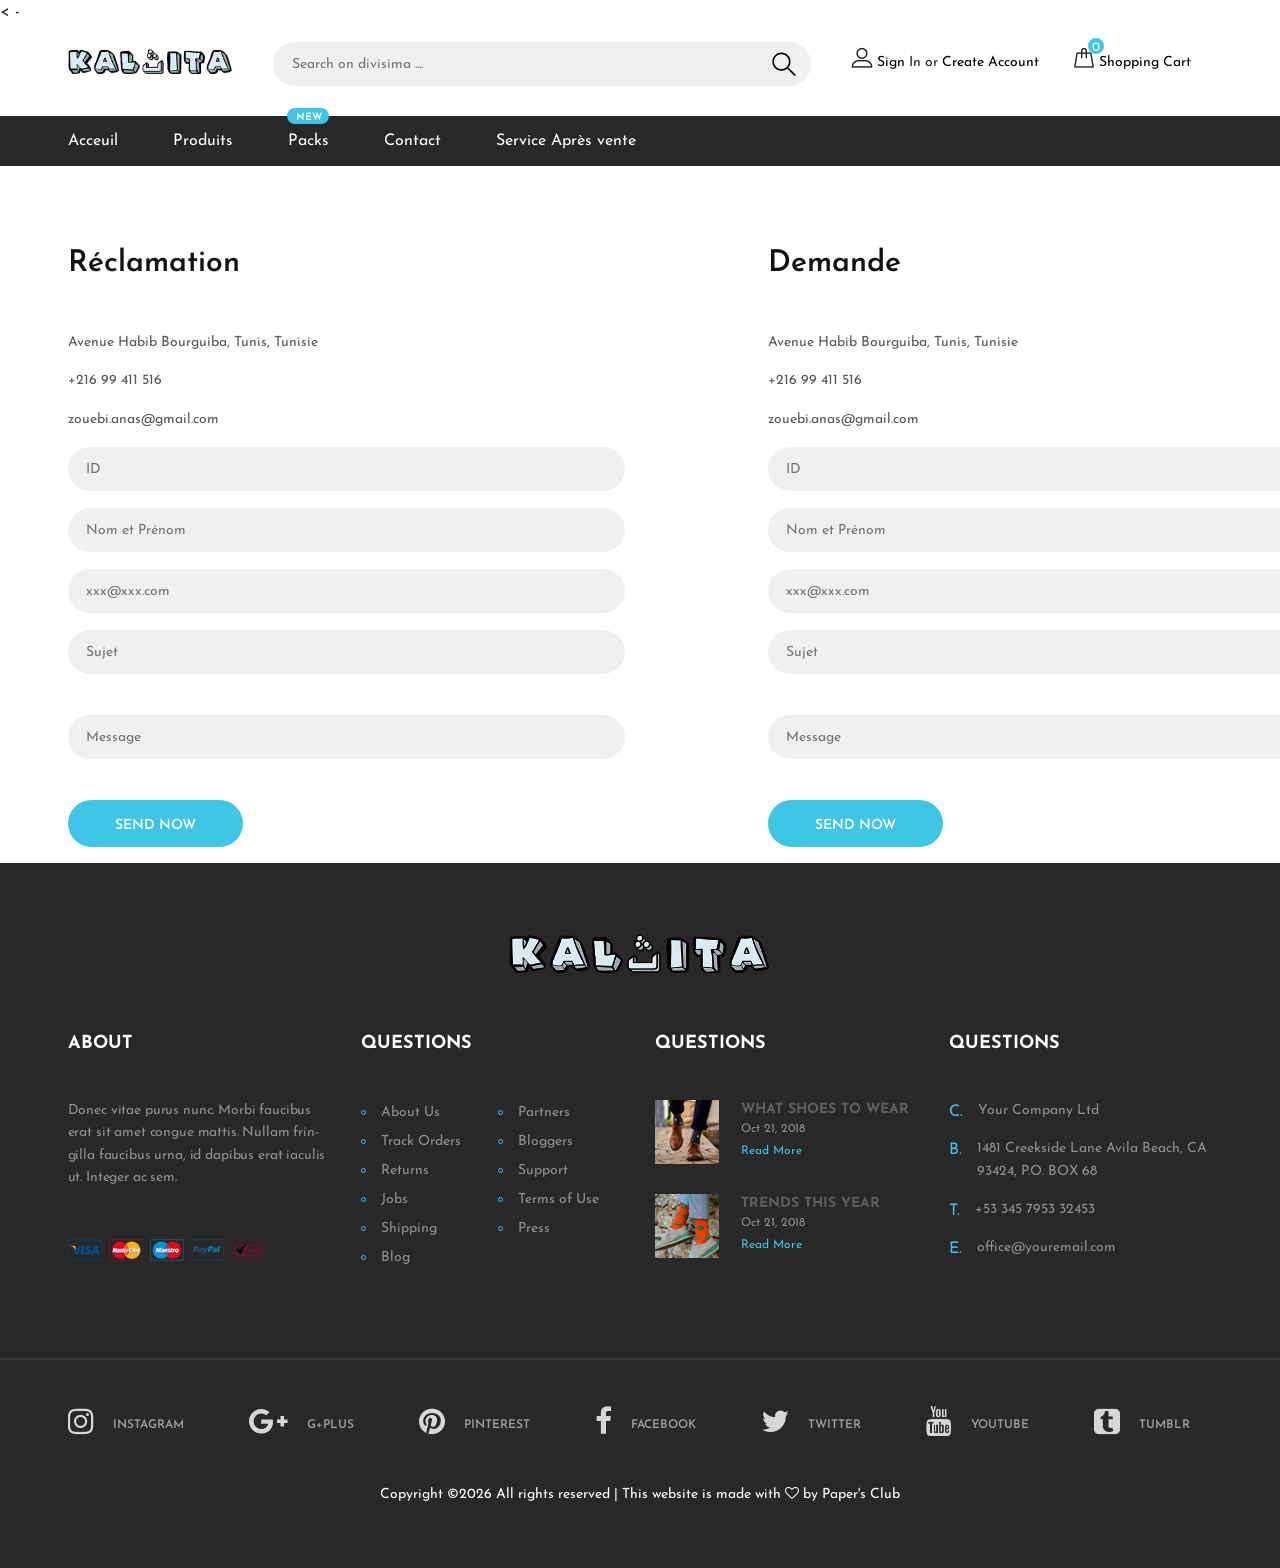
<file: front office/views/sav.html>
<<!DOCTYPE html>
<html lang="zxx">
<head>
	<script src="script.js"></script>
	<title>Kalthita | Distinctive and Original Socks</title>
	<meta charset="UTF-8">
	<meta name="description" content=" Divisima | eCommerce Template">
	<meta name="keywords" content="divisima, eCommerce, creative, html">
	<meta name="viewport" content="width=device-width, initial-scale=1.0">
	<!-- Favicon -->
	<link href="img/favicon.ico" rel="shortcut icon"/>

	<!-- Google Font -->
	<link href="https://fonts.googleapis.com/css?family=Josefin+Sans:300,300i,400,400i,700,700i" rel="stylesheet">


	<!-- Stylesheets -->
	-<link rel="stylesheet" href="css/bootstrap.min.css"/>
	<link rel="stylesheet" href="css/font-awesome.min.css"/>
	<link rel="stylesheet" href="css/flaticon.css"/>
	<link rel="stylesheet" href="css/slicknav.min.css"/>
	<link rel="stylesheet" href="css/jquery-ui.min.css"/>
	<link rel="stylesheet" href="css/owl.carousel.min.css"/>
	<link rel="stylesheet" href="css/animate.css"/>
	<!--<link rel="stylesheet" href="css/style.css"/>-->
	<link rel="stylesheet" href="css/style2.css"/> 
	
	</head>
<body>
	<!-- Page Preloder -->
	<div id="preloder">
		<div class="loader"></div>
	</div> 

	<!-- Header section -->
	<header class="header-section">
		<div class="header-top">
			<div class="container">
				<div class="row">
					<div class="col-lg-2 text-center text-lg-left">
						<!-- logo -->
						<a href="./index.html" class="site-logo">
							<img src="img/logo.png" alt="">
						</a>
					</div>
					<div class="col-xl-6 col-lg-5">
						<form class="header-search-form">
							<input type="text" placeholder="Search on divisima ....">
							<button><i class="flaticon-search"></i></button>
						</form>
					</div>
					<div class="col-xl-4 col-lg-5">
						<div class="user-panel">
							<div class="up-item">
								<i class="flaticon-profile"></i>
								<a href="#">Sign</a> In or <a href="#">Create Account</a>
							</div>
							<div class="up-item">
								<div class="shopping-card">
									<i class="flaticon-bag"></i>
									<span>0</span>
								</div>
								<a href="#">Shopping Cart</a>
							</div>
						</div>
					</div>
				</div>
			</div>
		</div>
		<nav class="main-navbar">
			<div class="container">
				<!-- menu -->
				<ul class="main-menu">
					<li><a href="./index.html">Acceuil</a></li>
					<li><a href="#">Produits</a>
						<ul class="sub-menu">
							<li><a href="./product.html">Homme</a></li>
							<li><a href="./category.html">Femme</a></li>
							<li><a href="./cart.html">Unisex</a></li>
						</ul>
					</li>
					<li><a href="#">Packs
						<span class="new">New</span>
					</a></li>
					<li><a href="./contact.html">Contact</a></li>
					<li><a href="./sav.html">Service Après vente</a></li>
				</ul>
			</div>
		</nav> 		
	</header>


	<!-- sav section -->
	<section class="sav-section">
		<div class="container">
			<div class="row">
				<div class="col-lg-6 sav-info">
					<h3>Réclamation</h3>
					<p>Avenue Habib Bourguiba, Tunis, Tunisie</p>
					<p>+216 99 411 516</p>
					<p>zouebi.anas@gmail.com</p>
					<form method="POST" name="sav" class="sav-form" action="add-sav.php" enctype="multipart/form-data" onsubmit="return validateForm()">
						<input type="text" name="id" placeholder="ID" id="id">
						<input type="text" name="prenom" placeholder="Nom et Prénom" id="prenom">
						<input type="email" name="mail" placeholder="xxx@xxx.com" id="mail">
						<input type="text" name="sujet" placeholder="Sujet" id="sujet">
		                <br><br><input name="msg" placeholder="Message" id="msg">
						<br><br><button type="submit" class="site-btn">SEND NOW</button>
					</form>
					
				</div>
			</div>
		</div>
		<section class="demande-section">
		<div class="container">
			<div class="row">
				<div class="col-lg-6 sav-info">
					<h3>Demande</h3>
					<p>Avenue Habib Bourguiba, Tunis, Tunisie</p>
					<p>+216 99 411 516</p>
					<p>zouebi.anas@gmail.com</p>
		<form class="demande-form" name="dem" method="POST" action="add-dem.php">
		                <input type="text" name="id1" placeholder="ID" id="id">
	                    <input type="text" placeholder="Nom et Prénom" name="nom1">
						<input type="email" placeholder="xxx@xxx.com" name="mail1"> 		
						<input type="text" placeholder="Sujet" name="sujet1">
						<br><br><input type="text" placeholder="Message" name="msg1">
						<br><br><button type="submit" class="site-btn">SEND NOW</button>
					</form>
	    </section>
		    <section class="footer-section">
		<div class="container">
			<div class="footer-logo text-center">
				<a href="index.html"><img src="./img/logo-light.png" alt="" style=" width="200px" height="50px""></a>
			</div>
			<div class="row">
				<div class="col-lg-3 col-sm-6">
					<div class="footer-widget about-widget">
						<h2>About</h2>
						<p>Donec vitae purus nunc. Morbi faucibus erat sit amet congue mattis. Nullam frin-gilla faucibus urna, id dapibus erat iaculis ut. Integer ac sem.</p>
						<img src="img/cards.png" alt="">
					</div>
				</div>
				<div class="col-lg-3 col-sm-6">
					<div class="footer-widget about-widget">
						<h2>Questions</h2>
						<ul>
							<li><a href="">About Us</a></li>
							<li><a href="">Track Orders</a></li>
							<li><a href="">Returns</a></li>
							<li><a href="">Jobs</a></li>
							<li><a href="">Shipping</a></li>
							<li><a href="">Blog</a></li>
						</ul>
						<ul>
							<li><a href="">Partners</a></li>
							<li><a href="">Bloggers</a></li>
							<li><a href="">Support</a></li>
							<li><a href="">Terms of Use</a></li>
							<li><a href="">Press</a></li>
						</ul>
					</div>
				</div>
				<div class="col-lg-3 col-sm-6">
					<div class="footer-widget about-widget">
						<h2>Questions</h2>
						<div class="fw-latest-post-widget">
							<div class="lp-item">
								<div class="lp-thumb set-bg" data-setbg="img/blog-thumbs/1.jpg"></div>
								<div class="lp-content">
									<h6>what shoes to wear</h6>
									<span>Oct 21, 2018</span>
									<a href="#" class="readmore">Read More</a>
								</div>
							</div>
							<div class="lp-item">
								<div class="lp-thumb set-bg" data-setbg="img/blog-thumbs/2.jpg"></div>
								<div class="lp-content">
									<h6>trends this year</h6>
									<span>Oct 21, 2018</span>
									<a href="#" class="readmore">Read More</a>
								</div>
							</div>
						</div>
					</div>
				</div>
				<div class="col-lg-3 col-sm-6">
					<div class="footer-widget contact-widget">
						<h2>Questions</h2>
						<div class="con-info">
							<span>C.</span>
							<p>Your Company Ltd </p>
						</div>
						<div class="con-info">
							<span>B.</span>
							<p>1481 Creekside Lane  Avila Beach, CA 93424, P.O. BOX 68 </p>
						</div>
						<div class="con-info">
							<span>T.</span>
							<p>+53 345 7953 32453</p>
						</div>
						<div class="con-info">
							<span>E.</span>
							<p>office@youremail.com</p>
						</div>
					</div>
				</div>
			</div>
		</div>
		<div class="social-links-warp">
			<div class="container">
				<div class="social-links">
					<a href="" class="instagram"><i class="fa fa-instagram"></i><span>instagram</span></a>
					<a href="" class="google-plus"><i class="fa fa-google-plus"></i><span>g+plus</span></a>
					<a href="" class="pinterest"><i class="fa fa-pinterest"></i><span>pinterest</span></a>
					<a href="" class="facebook"><i class="fa fa-facebook"></i><span>facebook</span></a>
					<a href="" class="twitter"><i class="fa fa-twitter"></i><span>twitter</span></a>
					<a href="" class="youtube"><i class="fa fa-youtube"></i><span>youtube</span></a>
					<a href="" class="tumblr"><i class="fa fa-tumblr-square"></i><span>tumblr</span></a>
				</div>

<!-- Link back to Colorlib can't be removed. Template is licensed under CC BY 3.0. --> 
<p class="text-white text-center mt-5">Copyright &copy;<script>document.write(new Date().getFullYear());</script> All rights reserved | This website is made with <i class="fa fa-heart-o" aria-hidden="true"></i> by <a href="https://colorlib.com" target="_blank">Paper's Club</a></p>
<!-- Link back to Colorlib can't be removed. Template is licensed under CC BY 3.0. -->

			</div>
		</div>
	</section>
	<!-- Footer section end -->



	<!--====== Javascripts & Jquery ======-->
	<script src="js/jquery-3.2.1.min.js"></script>
	<script src="js/bootstrap.min.js"></script>
	<script src="js/jquery.slicknav.min.js"></script>
	<script src="js/owl.carousel.min.js"></script>
	<script src="js/jquery.nicescroll.min.js"></script>
	<script src="js/jquery.zoom.min.js"></script>
	<script src="js/jquery-ui.min.js"></script>
	<script src="js/main.js"></script>

	</body>
</html>
</file>
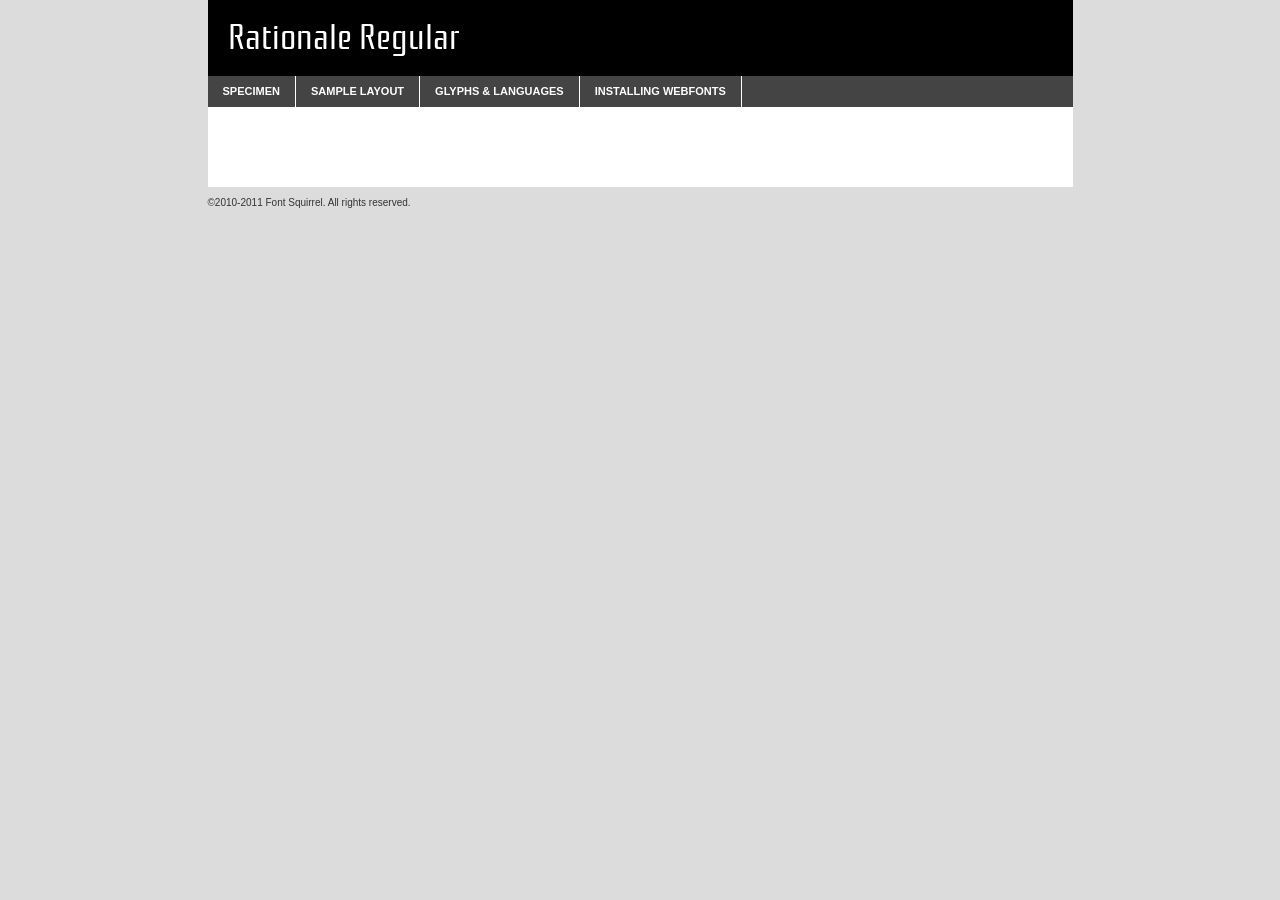
<file: wampthemes/modern/fonts/rationale-regular-demo.html>
<!DOCTYPE html PUBLIC "-//W3C//DTD XHTML 1.0 Transitional//EN"
	"http://www.w3.org/TR/xhtml1/DTD/xhtml1-transitional.dtd">

<html xmlns="http://www.w3.org/1999/xhtml" xml:lang="en" lang="en">
<head>
	<meta http-equiv="Content-Type" content="text/html; charset=utf-8" />
	<script src="http://ajax.googleapis.com/ajax/libs/jquery/1.7.2/jquery.min.js" type="text/javascript" charset="utf-8"></script>
	<script src="specimen_files/easytabs.js" type="text/javascript" charset="utf-8"></script>
	<link rel="stylesheet" href="specimen_files/specimen_stylesheet.css" type="text/css" charset="utf-8" />
	<link rel="stylesheet" href="stylesheet.css" type="text/css" charset="utf-8" />

	<style type="text/css">
					body{
				font-family: 'rationaleregular';
							}
		</style>

	<title>Rationale Regular Specimen</title>
	
	
	<script type="text/javascript" charset="utf-8">
		$(document).ready(function() {
			$('#container').easyTabs({defaultContent:1});
		});
	</script>
</head>

<body>
<div id="container">
	<div id="header">
		Rationale Regular	</div>
	<ul class="tabs">
		<li><a href="#specimen">Specimen</a></li>
		<li><a href="#layout">Sample Layout</a></li>
				<li><a href="#glyphs">Glyphs &amp; Languages</a></li>
		<li><a href="#installing">Installing Webfonts</a></li>
		
	</ul>
	
	<div id="main_content">

		
			<div id="specimen">
		
				<div class="section">
					<div class="grid12 firstcol">
						<div class="huge">AaBb</div>
					</div>
				</div>
		
				<div class="section">
					<div class="glyph_range">A&#x200B;B&#x200b;C&#x200b;D&#x200b;E&#x200b;F&#x200b;G&#x200b;H&#x200b;I&#x200b;J&#x200b;K&#x200b;L&#x200b;M&#x200b;N&#x200b;O&#x200b;P&#x200b;Q&#x200b;R&#x200b;S&#x200b;T&#x200b;U&#x200b;V&#x200b;W&#x200b;X&#x200b;Y&#x200b;Z&#x200b;a&#x200b;b&#x200b;c&#x200b;d&#x200b;e&#x200b;f&#x200b;g&#x200b;h&#x200b;i&#x200b;j&#x200b;k&#x200b;l&#x200b;m&#x200b;n&#x200b;o&#x200b;p&#x200b;q&#x200b;r&#x200b;s&#x200b;t&#x200b;u&#x200b;v&#x200b;w&#x200b;x&#x200b;y&#x200b;z&#x200b;1&#x200b;2&#x200b;3&#x200b;4&#x200b;5&#x200b;6&#x200b;7&#x200b;8&#x200b;9&#x200b;0&#x200b;&amp;&#x200b;.&#x200b;,&#x200b;?&#x200b;!&#x200b;&#64;&#x200b;(&#x200b;)&#x200b;#&#x200b;$&#x200b;%&#x200b;*&#x200b;+&#x200b;-&#x200b;=&#x200b;:&#x200b;;</div>
				</div>
				<div class="section">
					<div class="grid12 firstcol">
						<table class="sample_table">
							<tr><td>10</td><td class="size10">abcdefghijklmnopqrstuvwxyzABCDEFGHIJKLMNOPQRSTUVWXYZ0123456789abcdefghijklmnopqrstuvwxyzABCDEFGHIJKLMNOPQRSTUVWXYZ0123456789abcdefghijklmnopqrstuvwxyzABCDEFGHIJKLMNOPQRSTUVWXYZ</td></tr>
							<tr><td>11</td><td class="size11">abcdefghijklmnopqrstuvwxyzABCDEFGHIJKLMNOPQRSTUVWXYZ0123456789abcdefghijklmnopqrstuvwxyzABCDEFGHIJKLMNOPQRSTUVWXYZ0123456789abcdefghijklmnopqrstuvwxyzABCDEFGHIJKLMNOPQRSTUVWXYZ</td></tr>
							<tr><td>12</td><td class="size12">abcdefghijklmnopqrstuvwxyzABCDEFGHIJKLMNOPQRSTUVWXYZ0123456789abcdefghijklmnopqrstuvwxyzABCDEFGHIJKLMNOPQRSTUVWXYZ0123456789abcdefghijklmnopqrstuvwxyzABCDEFGHIJKLMNOPQRSTUVWXYZ</td></tr>
							<tr><td>13</td><td class="size13">abcdefghijklmnopqrstuvwxyzABCDEFGHIJKLMNOPQRSTUVWXYZ0123456789abcdefghijklmnopqrstuvwxyzABCDEFGHIJKLMNOPQRSTUVWXYZ0123456789abcdefghijklmnopqrstuvwxyzABCDEFGHIJKLMNOPQRSTUVWXYZ</td></tr>
							<tr><td>14</td><td class="size14">abcdefghijklmnopqrstuvwxyzABCDEFGHIJKLMNOPQRSTUVWXYZ0123456789abcdefghijklmnopqrstuvwxyzABCDEFGHIJKLMNOPQRSTUVWXYZ0123456789abcdefghijklmnopqrstuvwxyzABCDEFGHIJKLMNOPQRSTUVWXYZ</td></tr>
							<tr><td>16</td><td class="size16">abcdefghijklmnopqrstuvwxyzABCDEFGHIJKLMNOPQRSTUVWXYZ0123456789abcdefghijklmnopqrstuvwxyzABCDEFGHIJKLMNOPQRSTUVWXYZ</td></tr>
							<tr><td>18</td><td class="size18">abcdefghijklmnopqrstuvwxyzABCDEFGHIJKLMNOPQRSTUVWXYZ0123456789abcdefghijklmnopqrstuvwxyzABCDEFGHIJKLMNOPQRSTUVWXYZ</td></tr>
							<tr><td>20</td><td class="size20">abcdefghijklmnopqrstuvwxyzABCDEFGHIJKLMNOPQRSTUVWXYZ0123456789abcdefghijklmnopqrstuvwxyzABCDEFGHIJKLMNOPQRSTUVWXYZ</td></tr>
							<tr><td>24</td><td class="size24">abcdefghijklmnopqrstuvwxyzABCDEFGHIJKLMNOPQRSTUVWXYZ0123456789abcdefghijklmnopqrstuvwxyzABCDEFGHIJKLMNOPQRSTUVWXYZ</td></tr>
							<tr><td>30</td><td class="size30">abcdefghijklmnopqrstuvwxyzABCDEFGHIJKLMNOPQRSTUVWXYZ0123456789abcdefghijklmnopqrstuvwxyzABCDEFGHIJKLMNOPQRSTUVWXYZ</td></tr>
							<tr><td>36</td><td class="size36">abcdefghijklmnopqrstuvwxyzABCDEFGHIJKLMNOPQRSTUVWXYZ0123456789abcdefghijklmnopqrstuvwxyzABCDEFGHIJKLMNOPQRSTUVWXYZ</td></tr>
							<tr><td>48</td><td class="size48">abcdefghijklmnopqrstuvwxyzABCDEFGHIJKLMNOPQRSTUVWXYZ0123456789abcdefghijklmnopqrstuvwxyzABCDEFGHIJKLMNOPQRSTUVWXYZ</td></tr>
							<tr><td>60</td><td class="size60">abcdefghijklmnopqrstuvwxyzABCDEFGHIJKLMNOPQRSTUVWXYZ0123456789abcdefghijklmnopqrstuvwxyzABCDEFGHIJKLMNOPQRSTUVWXYZ</td></tr>
							<tr><td>72</td><td class="size72">abcdefghijklmnopqrstuvwxyzABCDEFGHIJKLMNOPQRSTUVWXYZ0123456789abcdefghijklmnopqrstuvwxyzABCDEFGHIJKLMNOPQRSTUVWXYZ</td></tr>
							<tr><td>90</td><td class="size90">abcdefghijklmnopqrstuvwxyzABCDEFGHIJKLMNOPQRSTUVWXYZ0123456789abcdefghijklmnopqrstuvwxyzABCDEFGHIJKLMNOPQRSTUVWXYZ</td></tr>
						</table>
				
					</div>
			
				</div>
		
		
		
								<div class="section" id="bodycomparison">


										<div id="xheight">
				<div class="fontbody">&#x25FC;&#x25FC;&#x25FC;&#x25FC;&#x25FC;&#x25FC;&#x25FC;&#x25FC;&#x25FC;&#x25FC;&#x25FC;&#x25FC;&#x25FC;&#x25FC;&#x25FC;&#x25FC;&#x25FC;&#x25FC;&#x25FC;&#x25FC;&#x25FC;&#x25FC;&#x25FC;&#x25FC;&#x25FC;&#x25FC;&#x25FC;&#x25FC;&#x25FC;&#x25FC;&#x25FC;&#x25FC;&#x25FC;&#x25FC;&#x25FC;&#x25FC;&#x25FC;&#x25FC;&#x25FC;&#x25FC;&#x25FC;&#x25FC;&#x25FC;&#x25FC;&#x25FC;&#x25FC;&#x25FC;&#x25FC;&#x25FC;&#x25FC;&#x25FC;&#x25FC;&#x25FC;&#x25FC;&#x25FC;&#x25FC;&#x25FC;&#x25FC;&#x25FC;&#x25FC;&#x25FC;&#x25FC;&#x25FC;&#x25FC;&#x25FC;&#x25FC;&#x25FC;&#x25FC;&#x25FC;&#x25FC;&#x25FC;&#x25FC;&#x25FC;&#x25FC;&#x25FC;&#x25FC;&#x25FC;&#x25FC;&#x25FC;&#x25FC;&#x25FC;&#x25FC;&#x25FC;&#x25FC;&#x25FC;&#x25FC;&#x25FC;&#x25FC;&#x25FC;&#x25FC;&#x25FC;&#x25FC;&#x25FC;&#x25FC;&#x25FC;&#x25FC;&#x25FC;&#x25FC;&#x25FC;body</div><div class="arialbody">body</div><div class="verdanabody">body</div><div class="georgiabody">body</div></div>
										<div class="fontbody" style="z-index:1">
											body<span>Rationale Regular</span>
										</div>
										<div class="arialbody" style="z-index:1">
											body<span>Arial</span>
										</div>
										<div class="verdanabody" style="z-index:1">
											body<span>Verdana</span>
										</div>
										<div class="georgiabody" style="z-index:1">
											body<span>Georgia</span>
										</div>



								</div>
		
		
				<div class="section psample psample_row1" id="">
					
					<div class="grid2 firstcol">
						<p class="size10"><span>10.</span>Aenean lacinia bibendum nulla sed consectetur. Fusce dapibus, tellus ac cursus commodo, tortor mauris condimentum nibh, ut fermentum massa justo sit amet risus. Nullam id dolor id nibh ultricies vehicula ut id elit. Cum sociis natoque penatibus et magnis dis parturient montes, nascetur ridiculus mus. Nulla vitae elit libero, a pharetra augue.</p>
			
					</div>
					<div class="grid3">
						<p class="size11"><span>11.</span>Aenean lacinia bibendum nulla sed consectetur. Fusce dapibus, tellus ac cursus commodo, tortor mauris condimentum nibh, ut fermentum massa justo sit amet risus. Nullam id dolor id nibh ultricies vehicula ut id elit. Cum sociis natoque penatibus et magnis dis parturient montes, nascetur ridiculus mus. Nulla vitae elit libero, a pharetra augue.</p>
			
					</div>
					<div class="grid3">
						<p class="size12"><span>12.</span>Aenean lacinia bibendum nulla sed consectetur. Fusce dapibus, tellus ac cursus commodo, tortor mauris condimentum nibh, ut fermentum massa justo sit amet risus. Nullam id dolor id nibh ultricies vehicula ut id elit. Cum sociis natoque penatibus et magnis dis parturient montes, nascetur ridiculus mus. Nulla vitae elit libero, a pharetra augue.</p>
			
					</div>
					<div class="grid4">
						<p class="size13"><span>13.</span>Aenean lacinia bibendum nulla sed consectetur. Fusce dapibus, tellus ac cursus commodo, tortor mauris condimentum nibh, ut fermentum massa justo sit amet risus. Nullam id dolor id nibh ultricies vehicula ut id elit. Cum sociis natoque penatibus et magnis dis parturient montes, nascetur ridiculus mus. Nulla vitae elit libero, a pharetra augue.</p>
			
					</div>
					<div class="white_blend"></div>
					
				</div>
				<div class="section psample psample_row2" id="">
					<div class="grid3 firstcol">
						<p class="size14"><span>14.</span>Aenean lacinia bibendum nulla sed consectetur. Fusce dapibus, tellus ac cursus commodo, tortor mauris condimentum nibh, ut fermentum massa justo sit amet risus. Nullam id dolor id nibh ultricies vehicula ut id elit. Cum sociis natoque penatibus et magnis dis parturient montes, nascetur ridiculus mus. Nulla vitae elit libero, a pharetra augue.</p>
			
					</div>
					<div class="grid4">
						<p class="size16"><span>16.</span>Aenean lacinia bibendum nulla sed consectetur. Fusce dapibus, tellus ac cursus commodo, tortor mauris condimentum nibh, ut fermentum massa justo sit amet risus. Nullam id dolor id nibh ultricies vehicula ut id elit. Cum sociis natoque penatibus et magnis dis parturient montes, nascetur ridiculus mus. Nulla vitae elit libero, a pharetra augue.</p>
			
					</div>
					<div class="grid5">
						<p class="size18"><span>18.</span>Aenean lacinia bibendum nulla sed consectetur. Fusce dapibus, tellus ac cursus commodo, tortor mauris condimentum nibh, ut fermentum massa justo sit amet risus. Nullam id dolor id nibh ultricies vehicula ut id elit. Cum sociis natoque penatibus et magnis dis parturient montes, nascetur ridiculus mus. Nulla vitae elit libero, a pharetra augue.</p>
			
					</div>

					<div class="white_blend"></div>

				</div>
				
				<div class="section psample psample_row3" id="">
					<div class="grid5 firstcol">
						<p class="size20"><span>20.</span>Aenean lacinia bibendum nulla sed consectetur. Fusce dapibus, tellus ac cursus commodo, tortor mauris condimentum nibh, ut fermentum massa justo sit amet risus. Nullam id dolor id nibh ultricies vehicula ut id elit. Cum sociis natoque penatibus et magnis dis parturient montes, nascetur ridiculus mus. Nulla vitae elit libero, a pharetra augue.</p>
					</div>
					<div class="grid7">
						<p class="size24"><span>24.</span>Aenean lacinia bibendum nulla sed consectetur. Fusce dapibus, tellus ac cursus commodo, tortor mauris condimentum nibh, ut fermentum massa justo sit amet risus. Nullam id dolor id nibh ultricies vehicula ut id elit. Cum sociis natoque penatibus et magnis dis parturient montes, nascetur ridiculus mus. Nulla vitae elit libero, a pharetra augue.</p>
					</div>
					
					<div class="white_blend"></div>
					
				</div>
				
				<div class="section psample psample_row4" id="">
					<div class="grid12 firstcol">
						<p class="size30"><span>30.</span>Aenean lacinia bibendum nulla sed consectetur. Fusce dapibus, tellus ac cursus commodo, tortor mauris condimentum nibh, ut fermentum massa justo sit amet risus. Nullam id dolor id nibh ultricies vehicula ut id elit. Cum sociis natoque penatibus et magnis dis parturient montes, nascetur ridiculus mus. Nulla vitae elit libero, a pharetra augue.</p>
					</div>
					<div class="white_blend"></div>
					
				</div>
				
				
				
				<div class="section psample psample_row1 fullreverse">
					<div class="grid2 firstcol">
						<p class="size10"><span>10.</span>Aenean lacinia bibendum nulla sed consectetur. Fusce dapibus, tellus ac cursus commodo, tortor mauris condimentum nibh, ut fermentum massa justo sit amet risus. Nullam id dolor id nibh ultricies vehicula ut id elit. Cum sociis natoque penatibus et magnis dis parturient montes, nascetur ridiculus mus. Nulla vitae elit libero, a pharetra augue.</p>
			
					</div>
					<div class="grid3">
						<p class="size11"><span>11.</span>Aenean lacinia bibendum nulla sed consectetur. Fusce dapibus, tellus ac cursus commodo, tortor mauris condimentum nibh, ut fermentum massa justo sit amet risus. Nullam id dolor id nibh ultricies vehicula ut id elit. Cum sociis natoque penatibus et magnis dis parturient montes, nascetur ridiculus mus. Nulla vitae elit libero, a pharetra augue.</p>
			
					</div>
					<div class="grid3">
						<p class="size12"><span>12.</span>Aenean lacinia bibendum nulla sed consectetur. Fusce dapibus, tellus ac cursus commodo, tortor mauris condimentum nibh, ut fermentum massa justo sit amet risus. Nullam id dolor id nibh ultricies vehicula ut id elit. Cum sociis natoque penatibus et magnis dis parturient montes, nascetur ridiculus mus. Nulla vitae elit libero, a pharetra augue.</p>
			
					</div>
					<div class="grid4">
						<p class="size13"><span>13.</span>Aenean lacinia bibendum nulla sed consectetur. Fusce dapibus, tellus ac cursus commodo, tortor mauris condimentum nibh, ut fermentum massa justo sit amet risus. Nullam id dolor id nibh ultricies vehicula ut id elit. Cum sociis natoque penatibus et magnis dis parturient montes, nascetur ridiculus mus. Nulla vitae elit libero, a pharetra augue.</p>
			
					</div>
					<div class="black_blend"></div>
					
				</div>
				
				<div class="section psample psample_row2 fullreverse">
					<div class="grid3 firstcol">
						<p class="size14"><span>14.</span>Aenean lacinia bibendum nulla sed consectetur. Fusce dapibus, tellus ac cursus commodo, tortor mauris condimentum nibh, ut fermentum massa justo sit amet risus. Nullam id dolor id nibh ultricies vehicula ut id elit. Cum sociis natoque penatibus et magnis dis parturient montes, nascetur ridiculus mus. Nulla vitae elit libero, a pharetra augue.</p>
			
					</div>
					<div class="grid4">
						<p class="size16"><span>16.</span>Aenean lacinia bibendum nulla sed consectetur. Fusce dapibus, tellus ac cursus commodo, tortor mauris condimentum nibh, ut fermentum massa justo sit amet risus. Nullam id dolor id nibh ultricies vehicula ut id elit. Cum sociis natoque penatibus et magnis dis parturient montes, nascetur ridiculus mus. Nulla vitae elit libero, a pharetra augue.</p>
			
					</div>
					<div class="grid5">
						<p class="size18"><span>18.</span>Aenean lacinia bibendum nulla sed consectetur. Fusce dapibus, tellus ac cursus commodo, tortor mauris condimentum nibh, ut fermentum massa justo sit amet risus. Nullam id dolor id nibh ultricies vehicula ut id elit. Cum sociis natoque penatibus et magnis dis parturient montes, nascetur ridiculus mus. Nulla vitae elit libero, a pharetra augue.</p>
			
					</div>
					<div class="black_blend"></div>

				</div>
				
				<div class="section psample fullreverse psample_row3" id="">
					<div class="grid5 firstcol">
						<p class="size20"><span>20.</span>Aenean lacinia bibendum nulla sed consectetur. Fusce dapibus, tellus ac cursus commodo, tortor mauris condimentum nibh, ut fermentum massa justo sit amet risus. Nullam id dolor id nibh ultricies vehicula ut id elit. Cum sociis natoque penatibus et magnis dis parturient montes, nascetur ridiculus mus. Nulla vitae elit libero, a pharetra augue.</p>
					</div>
					<div class="grid7">
						<p class="size24"><span>24.</span>Aenean lacinia bibendum nulla sed consectetur. Fusce dapibus, tellus ac cursus commodo, tortor mauris condimentum nibh, ut fermentum massa justo sit amet risus. Nullam id dolor id nibh ultricies vehicula ut id elit. Cum sociis natoque penatibus et magnis dis parturient montes, nascetur ridiculus mus. Nulla vitae elit libero, a pharetra augue.</p>
					</div>
					
					<div class="black_blend"></div>
					
				</div>
				
				<div class="section psample fullreverse psample_row4" id="" style="border-bottom: 20px #000 solid;">
					<div class="grid12 firstcol">
						<p class="size30"><span>30.</span>Aenean lacinia bibendum nulla sed consectetur. Fusce dapibus, tellus ac cursus commodo, tortor mauris condimentum nibh, ut fermentum massa justo sit amet risus. Nullam id dolor id nibh ultricies vehicula ut id elit. Cum sociis natoque penatibus et magnis dis parturient montes, nascetur ridiculus mus. Nulla vitae elit libero, a pharetra augue.</p>
					</div>
					<div class="black_blend"></div>
					
				</div>
				
				
				
				
			</div>
			
			<div id="layout">
				
				<div class="section">
					
					<div class="grid12 firstcol">
						<h1>Lorem Ipsum Dolor</h1>
						<h2>Etiam porta sem malesuada magna mollis euismod</h2>
						
						<p class="byline">By <a href="#link">Aenean Lacinia</a></p>
					</div>
				</div>
				<div class="section">
					<div class="grid8 firstcol">
						<p class="large">Donec sed odio dui. Morbi leo risus, porta ac consectetur ac, vestibulum at eros. Fusce dapibus, tellus ac cursus commodo, tortor mauris condimentum nibh, ut fermentum massa justo sit amet risus. </p>

						
						<h3>Pellentesque ornare sem</h3>

						<p>Maecenas sed diam eget risus varius blandit sit amet non magna. Maecenas faucibus mollis interdum. Donec ullamcorper nulla non metus auctor fringilla. Nullam id dolor id nibh ultricies vehicula ut id elit. Nullam id dolor id nibh ultricies vehicula ut id elit. </p>

						<p>Aenean eu leo quam. Pellentesque ornare sem lacinia quam venenatis vestibulum. Lorem ipsum dolor sit amet, consectetur adipiscing elit. Cum sociis natoque penatibus et magnis dis parturient montes, nascetur ridiculus mus. </p>

						<p>Nulla vitae elit libero, a pharetra augue. Praesent commodo cursus magna, vel scelerisque nisl consectetur et. Aenean lacinia bibendum nulla sed consectetur. </p>

						<p>Nullam quis risus eget urna mollis ornare vel eu leo. Nullam quis risus eget urna mollis ornare vel eu leo. Maecenas sed diam eget risus varius blandit sit amet non magna. Donec ullamcorper nulla non metus auctor fringilla. </p>

						<h3>Cras mattis consectetur</h3>

						<p>Aenean eu leo quam. Pellentesque ornare sem lacinia quam venenatis vestibulum. Aenean lacinia bibendum nulla sed consectetur. Integer posuere erat a ante venenatis dapibus posuere velit aliquet. Cras mattis consectetur purus sit amet fermentum. </p>

						<p>Nullam id dolor id nibh ultricies vehicula ut id elit. Nullam quis risus eget urna mollis ornare vel eu leo. Cras mattis consectetur purus sit amet fermentum.</p>
					</div>
					
					<div class="grid4 sidebar">
						
						<div class="box reverse">
							<p class="last">Nullam quis risus eget urna mollis ornare vel eu leo. Donec ullamcorper nulla non metus auctor fringilla. Cras mattis consectetur purus sit amet fermentum. Sed posuere consectetur est at lobortis. Lorem ipsum dolor sit amet, consectetur adipiscing elit. </p>
						</div>
						
						<p class="caption">Maecenas sed diam eget risus varius.</p>

						<p>Vestibulum id ligula porta felis euismod semper. Integer posuere erat a ante venenatis dapibus posuere velit aliquet. Vestibulum id ligula porta felis euismod semper. Sed posuere consectetur est at lobortis. Maecenas sed diam eget risus varius blandit sit amet non magna. Fusce dapibus, tellus ac cursus commodo, tortor mauris condimentum nibh, ut fermentum massa justo sit amet risus. </p>

					

						<p>Duis mollis, est non commodo luctus, nisi erat porttitor ligula, eget lacinia odio sem nec elit. Aenean lacinia bibendum nulla sed consectetur. Vivamus sagittis lacus vel augue laoreet rutrum faucibus dolor auctor. Aenean lacinia bibendum nulla sed consectetur. Nullam quis risus eget urna mollis ornare vel eu leo. </p>

						<p>Praesent commodo cursus magna, vel scelerisque nisl consectetur et. Donec ullamcorper nulla non metus auctor fringilla. Maecenas faucibus mollis interdum. Fusce dapibus, tellus ac cursus commodo, tortor mauris condimentum nibh, ut fermentum massa justo sit amet risus. </p>

					</div>
				</div>
				
			</div>


			



		<div id="glyphs">
			<div class="section">
				<div class="grid12 firstcol">
			
				<h1>Language Support</h1>
				<p>The subset of Rationale Regular in this kit supports the following languages:<br />
			
					Albanian, Basque, Breton, Chamorro, Danish, English, Faroese, Finnish, Frisian, Galician, German, Icelandic, Italian, Malagasy, Norwegian, Portuguese, Spanish, Swedish				</p>
				<h1>Glyph Chart</h1>
				<p>The subset of Rationale Regular in this kit includes all the glyphs listed below. Unicode entities are included above each glyph to help you insert individual characters into your layout.</p>
				<div id="glyph_chart">
			
																				 <div><p>&amp;#13;</p>&#13;</div>
																				 <div><p>&amp;#32;</p>&#32;</div>
																				 <div><p>&amp;#33;</p>&#33;</div>
																				 <div><p>&amp;#34;</p>&#34;</div>
																				 <div><p>&amp;#35;</p>&#35;</div>
																				 <div><p>&amp;#36;</p>&#36;</div>
																				 <div><p>&amp;#37;</p>&#37;</div>
																				 <div><p>&amp;#38;</p>&#38;</div>
																				 <div><p>&amp;#39;</p>&#39;</div>
																				 <div><p>&amp;#40;</p>&#40;</div>
																				 <div><p>&amp;#41;</p>&#41;</div>
																				 <div><p>&amp;#42;</p>&#42;</div>
																				 <div><p>&amp;#43;</p>&#43;</div>
																				 <div><p>&amp;#44;</p>&#44;</div>
																				 <div><p>&amp;#45;</p>&#45;</div>
																				 <div><p>&amp;#46;</p>&#46;</div>
																				 <div><p>&amp;#47;</p>&#47;</div>
																				 <div><p>&amp;#48;</p>&#48;</div>
																				 <div><p>&amp;#49;</p>&#49;</div>
																				 <div><p>&amp;#50;</p>&#50;</div>
																				 <div><p>&amp;#51;</p>&#51;</div>
																				 <div><p>&amp;#52;</p>&#52;</div>
																				 <div><p>&amp;#53;</p>&#53;</div>
																				 <div><p>&amp;#54;</p>&#54;</div>
																				 <div><p>&amp;#55;</p>&#55;</div>
																				 <div><p>&amp;#56;</p>&#56;</div>
																				 <div><p>&amp;#57;</p>&#57;</div>
																				 <div><p>&amp;#58;</p>&#58;</div>
																				 <div><p>&amp;#59;</p>&#59;</div>
																				 <div><p>&amp;#60;</p>&#60;</div>
																				 <div><p>&amp;#61;</p>&#61;</div>
																				 <div><p>&amp;#62;</p>&#62;</div>
																				 <div><p>&amp;#63;</p>&#63;</div>
																				 <div><p>&amp;#64;</p>&#64;</div>
																				 <div><p>&amp;#65;</p>&#65;</div>
																				 <div><p>&amp;#66;</p>&#66;</div>
																				 <div><p>&amp;#67;</p>&#67;</div>
																				 <div><p>&amp;#68;</p>&#68;</div>
																				 <div><p>&amp;#69;</p>&#69;</div>
																				 <div><p>&amp;#70;</p>&#70;</div>
																				 <div><p>&amp;#71;</p>&#71;</div>
																				 <div><p>&amp;#72;</p>&#72;</div>
																				 <div><p>&amp;#73;</p>&#73;</div>
																				 <div><p>&amp;#74;</p>&#74;</div>
																				 <div><p>&amp;#75;</p>&#75;</div>
																				 <div><p>&amp;#76;</p>&#76;</div>
																				 <div><p>&amp;#77;</p>&#77;</div>
																				 <div><p>&amp;#78;</p>&#78;</div>
																				 <div><p>&amp;#79;</p>&#79;</div>
																				 <div><p>&amp;#80;</p>&#80;</div>
																				 <div><p>&amp;#81;</p>&#81;</div>
																				 <div><p>&amp;#82;</p>&#82;</div>
																				 <div><p>&amp;#83;</p>&#83;</div>
																				 <div><p>&amp;#84;</p>&#84;</div>
																				 <div><p>&amp;#85;</p>&#85;</div>
																				 <div><p>&amp;#86;</p>&#86;</div>
																				 <div><p>&amp;#87;</p>&#87;</div>
																				 <div><p>&amp;#88;</p>&#88;</div>
																				 <div><p>&amp;#89;</p>&#89;</div>
																				 <div><p>&amp;#90;</p>&#90;</div>
																				 <div><p>&amp;#91;</p>&#91;</div>
																				 <div><p>&amp;#92;</p>&#92;</div>
																				 <div><p>&amp;#93;</p>&#93;</div>
																				 <div><p>&amp;#94;</p>&#94;</div>
																				 <div><p>&amp;#95;</p>&#95;</div>
																				 <div><p>&amp;#96;</p>&#96;</div>
																				 <div><p>&amp;#97;</p>&#97;</div>
																				 <div><p>&amp;#98;</p>&#98;</div>
																				 <div><p>&amp;#99;</p>&#99;</div>
																				 <div><p>&amp;#100;</p>&#100;</div>
																				 <div><p>&amp;#101;</p>&#101;</div>
																				 <div><p>&amp;#102;</p>&#102;</div>
																				 <div><p>&amp;#103;</p>&#103;</div>
																				 <div><p>&amp;#104;</p>&#104;</div>
																				 <div><p>&amp;#105;</p>&#105;</div>
																				 <div><p>&amp;#106;</p>&#106;</div>
																				 <div><p>&amp;#107;</p>&#107;</div>
																				 <div><p>&amp;#108;</p>&#108;</div>
																				 <div><p>&amp;#109;</p>&#109;</div>
																				 <div><p>&amp;#110;</p>&#110;</div>
																				 <div><p>&amp;#111;</p>&#111;</div>
																				 <div><p>&amp;#112;</p>&#112;</div>
																				 <div><p>&amp;#113;</p>&#113;</div>
																				 <div><p>&amp;#114;</p>&#114;</div>
																				 <div><p>&amp;#115;</p>&#115;</div>
																				 <div><p>&amp;#116;</p>&#116;</div>
																				 <div><p>&amp;#117;</p>&#117;</div>
																				 <div><p>&amp;#118;</p>&#118;</div>
																				 <div><p>&amp;#119;</p>&#119;</div>
																				 <div><p>&amp;#120;</p>&#120;</div>
																				 <div><p>&amp;#121;</p>&#121;</div>
																				 <div><p>&amp;#122;</p>&#122;</div>
																				 <div><p>&amp;#123;</p>&#123;</div>
																				 <div><p>&amp;#124;</p>&#124;</div>
																				 <div><p>&amp;#125;</p>&#125;</div>
																				 <div><p>&amp;#126;</p>&#126;</div>
																				 <div><p>&amp;#160;</p>&#160;</div>
																				 <div><p>&amp;#161;</p>&#161;</div>
																				 <div><p>&amp;#162;</p>&#162;</div>
																				 <div><p>&amp;#163;</p>&#163;</div>
																				 <div><p>&amp;#164;</p>&#164;</div>
																				 <div><p>&amp;#165;</p>&#165;</div>
																				 <div><p>&amp;#166;</p>&#166;</div>
																				 <div><p>&amp;#167;</p>&#167;</div>
																				 <div><p>&amp;#168;</p>&#168;</div>
																				 <div><p>&amp;#169;</p>&#169;</div>
																				 <div><p>&amp;#170;</p>&#170;</div>
																				 <div><p>&amp;#171;</p>&#171;</div>
																				 <div><p>&amp;#172;</p>&#172;</div>
																				 <div><p>&amp;#173;</p>&#173;</div>
																				 <div><p>&amp;#174;</p>&#174;</div>
																				 <div><p>&amp;#175;</p>&#175;</div>
																				 <div><p>&amp;#176;</p>&#176;</div>
																				 <div><p>&amp;#177;</p>&#177;</div>
																				 <div><p>&amp;#178;</p>&#178;</div>
																				 <div><p>&amp;#179;</p>&#179;</div>
																				 <div><p>&amp;#180;</p>&#180;</div>
																				 <div><p>&amp;#181;</p>&#181;</div>
																				 <div><p>&amp;#182;</p>&#182;</div>
																				 <div><p>&amp;#183;</p>&#183;</div>
																				 <div><p>&amp;#184;</p>&#184;</div>
																				 <div><p>&amp;#185;</p>&#185;</div>
																				 <div><p>&amp;#186;</p>&#186;</div>
																				 <div><p>&amp;#187;</p>&#187;</div>
																				 <div><p>&amp;#188;</p>&#188;</div>
																				 <div><p>&amp;#189;</p>&#189;</div>
																				 <div><p>&amp;#190;</p>&#190;</div>
																				 <div><p>&amp;#191;</p>&#191;</div>
																				 <div><p>&amp;#192;</p>&#192;</div>
																				 <div><p>&amp;#193;</p>&#193;</div>
																				 <div><p>&amp;#194;</p>&#194;</div>
																				 <div><p>&amp;#195;</p>&#195;</div>
																				 <div><p>&amp;#196;</p>&#196;</div>
																				 <div><p>&amp;#197;</p>&#197;</div>
																				 <div><p>&amp;#198;</p>&#198;</div>
																				 <div><p>&amp;#199;</p>&#199;</div>
																				 <div><p>&amp;#200;</p>&#200;</div>
																				 <div><p>&amp;#201;</p>&#201;</div>
																				 <div><p>&amp;#202;</p>&#202;</div>
																				 <div><p>&amp;#203;</p>&#203;</div>
																				 <div><p>&amp;#204;</p>&#204;</div>
																				 <div><p>&amp;#205;</p>&#205;</div>
																				 <div><p>&amp;#206;</p>&#206;</div>
																				 <div><p>&amp;#207;</p>&#207;</div>
																				 <div><p>&amp;#208;</p>&#208;</div>
																				 <div><p>&amp;#209;</p>&#209;</div>
																				 <div><p>&amp;#210;</p>&#210;</div>
																				 <div><p>&amp;#211;</p>&#211;</div>
																				 <div><p>&amp;#212;</p>&#212;</div>
																				 <div><p>&amp;#213;</p>&#213;</div>
																				 <div><p>&amp;#214;</p>&#214;</div>
																				 <div><p>&amp;#215;</p>&#215;</div>
																				 <div><p>&amp;#216;</p>&#216;</div>
																				 <div><p>&amp;#217;</p>&#217;</div>
																				 <div><p>&amp;#218;</p>&#218;</div>
																				 <div><p>&amp;#219;</p>&#219;</div>
																				 <div><p>&amp;#220;</p>&#220;</div>
																				 <div><p>&amp;#221;</p>&#221;</div>
																				 <div><p>&amp;#222;</p>&#222;</div>
																				 <div><p>&amp;#223;</p>&#223;</div>
																				 <div><p>&amp;#224;</p>&#224;</div>
																				 <div><p>&amp;#225;</p>&#225;</div>
																				 <div><p>&amp;#226;</p>&#226;</div>
																				 <div><p>&amp;#227;</p>&#227;</div>
																				 <div><p>&amp;#228;</p>&#228;</div>
																				 <div><p>&amp;#229;</p>&#229;</div>
																				 <div><p>&amp;#230;</p>&#230;</div>
																				 <div><p>&amp;#231;</p>&#231;</div>
																				 <div><p>&amp;#232;</p>&#232;</div>
																				 <div><p>&amp;#233;</p>&#233;</div>
																				 <div><p>&amp;#234;</p>&#234;</div>
																				 <div><p>&amp;#235;</p>&#235;</div>
																				 <div><p>&amp;#236;</p>&#236;</div>
																				 <div><p>&amp;#237;</p>&#237;</div>
																				 <div><p>&amp;#238;</p>&#238;</div>
																				 <div><p>&amp;#239;</p>&#239;</div>
																				 <div><p>&amp;#240;</p>&#240;</div>
																				 <div><p>&amp;#241;</p>&#241;</div>
																				 <div><p>&amp;#242;</p>&#242;</div>
																				 <div><p>&amp;#243;</p>&#243;</div>
																				 <div><p>&amp;#244;</p>&#244;</div>
																				 <div><p>&amp;#245;</p>&#245;</div>
																				 <div><p>&amp;#246;</p>&#246;</div>
																				 <div><p>&amp;#247;</p>&#247;</div>
																				 <div><p>&amp;#248;</p>&#248;</div>
																				 <div><p>&amp;#249;</p>&#249;</div>
																				 <div><p>&amp;#250;</p>&#250;</div>
																				 <div><p>&amp;#251;</p>&#251;</div>
																				 <div><p>&amp;#252;</p>&#252;</div>
																				 <div><p>&amp;#253;</p>&#253;</div>
																				 <div><p>&amp;#254;</p>&#254;</div>
																				 <div><p>&amp;#255;</p>&#255;</div>
																				 <div><p>&amp;#338;</p>&#338;</div>
																				 <div><p>&amp;#339;</p>&#339;</div>
																				 <div><p>&amp;#710;</p>&#710;</div>
																				 <div><p>&amp;#732;</p>&#732;</div>
																				 <div><p>&amp;#8192;</p>&#8192;</div>
																				 <div><p>&amp;#8193;</p>&#8193;</div>
																				 <div><p>&amp;#8194;</p>&#8194;</div>
																				 <div><p>&amp;#8195;</p>&#8195;</div>
																				 <div><p>&amp;#8196;</p>&#8196;</div>
																				 <div><p>&amp;#8197;</p>&#8197;</div>
																				 <div><p>&amp;#8198;</p>&#8198;</div>
																				 <div><p>&amp;#8199;</p>&#8199;</div>
																				 <div><p>&amp;#8200;</p>&#8200;</div>
																				 <div><p>&amp;#8201;</p>&#8201;</div>
																				 <div><p>&amp;#8202;</p>&#8202;</div>
																				 <div><p>&amp;#8208;</p>&#8208;</div>
																				 <div><p>&amp;#8209;</p>&#8209;</div>
																				 <div><p>&amp;#8210;</p>&#8210;</div>
																				 <div><p>&amp;#8211;</p>&#8211;</div>
																				 <div><p>&amp;#8212;</p>&#8212;</div>
																				 <div><p>&amp;#8216;</p>&#8216;</div>
																				 <div><p>&amp;#8217;</p>&#8217;</div>
																				 <div><p>&amp;#8218;</p>&#8218;</div>
																				 <div><p>&amp;#8220;</p>&#8220;</div>
																				 <div><p>&amp;#8221;</p>&#8221;</div>
																				 <div><p>&amp;#8222;</p>&#8222;</div>
																				 <div><p>&amp;#8226;</p>&#8226;</div>
																				 <div><p>&amp;#8239;</p>&#8239;</div>
																				 <div><p>&amp;#8249;</p>&#8249;</div>
																				 <div><p>&amp;#8250;</p>&#8250;</div>
																				 <div><p>&amp;#8287;</p>&#8287;</div>
																				 <div><p>&amp;#8364;</p>&#8364;</div>
																				 <div><p>&amp;#9724;</p>&#9724;</div>
																																						</div>	
				</div>
		
		
			</div>
		</div>
		
		
		<div id="specs">
			
		</div>
	
		<div id="installing">
			<div class="section">
				<div class="grid7 firstcol">
					<h1>Installing Webfonts</h1>
					
					<p>Webfonts are supported by all major browser platforms but not all in the same way. There are currently four different font formats that must be included in order to target all browsers. This includes TTF, WOFF, EOT and SVG.</p>
					
					<h2>1. Upload your webfonts</h2>
					<p>You must upload your webfont kit to your website. They should be in or near the same directory as your CSS files.</p>
					
					<h2>2. Include the webfont stylesheet</h2>
					<p>A special CSS @font-face declaration helps the various browsers select the appropriate font it needs without causing you a bunch of headaches. Learn more about this syntax by reading the <a href="http://www.fontspring.com/blog/further-hardening-of-the-bulletproof-syntax">Fontspring blog post</a> about it. The code for it is as follows:</p>


<code>
@font-face{ 
	font-family: 'MyWebFont';
	src: url('WebFont.eot');
	src: url('WebFont.eot?#iefix') format('embedded-opentype'),
	     url('WebFont.woff') format('woff'),
	     url('WebFont.ttf') format('truetype'),
	     url('WebFont.svg#webfont') format('svg');
}
</code>

	<p>We've already gone ahead and generated the code for you. All you have to do is link to the stylesheet in your HTML, like this:</p>
	<code>&lt;link rel=&quot;stylesheet&quot; href=&quot;stylesheet.css&quot; type=&quot;text/css&quot; charset=&quot;utf-8&quot; /&gt;</code>

					<h2>3. Modify your own stylesheet</h2>
					<p>To take advantage of your new fonts, you must tell your stylesheet to use them. Look at the original @font-face declaration above and find the property called "font-family." The name linked there will be what you use to reference the font. Prepend that webfont name to the font stack in the "font-family" property, inside the selector you want to change. For example:</p>
<code>p { font-family: 'WebFont', Arial, sans-serif; }</code>

<h2>4. Test</h2>
<p>Getting webfonts to work cross-browser <em>can</em> be tricky. Use the information in the sidebar to help you if you find that fonts aren't loading in a particular browser.</p>
				</div>
				
				<div class="grid5 sidebar">
					<div class="box">
						<h2>Troubleshooting<br />Font-Face Problems</h2>
						<p>Having trouble getting your webfonts to load in your new website? Here are some tips to sort out what might be the problem.</p>

						<h3>Fonts not showing in any browser</h3>

						<p>This sounds like you need to work on the plumbing. You either did not upload the fonts to the correct directory, or you did not link the fonts properly in the CSS. If you've confirmed that all this is correct and you still have a problem, take a look at your .htaccess file and see if requests are getting intercepted.</p>

						<h3>Fonts not loading in iPhone or iPad</h3>

						<p>The most common problem here is that you are serving the fonts from an IIS server. IIS refuses to serve files that have unknown MIME types. If that is the case, you must set the MIME type for SVG to "image/svg+xml" in the server settings. Follow these instructions from Microsoft if you need help.</p>

						<h3>Fonts not loading in Firefox</h3>

						<p>The primary reason for this failure? You are still using a version Firefox older than 3.5. So upgrade already! If that isn't it, then you are very likely serving fonts from a different domain. Firefox requires that all font assets be served from the same domain. Lastly it is possible that you need to add WOFF to your list of MIME types (if you are serving via IIS.)</p>

						<h3>Fonts not loading in IE</h3>

						<p>Are you looking at Internet Explorer on an actual Windows machine or are you cheating by using a service like Adobe BrowserLab? Many of these screenshot services do not render @font-face for IE. Best to test it on a real machine.</p>

						<h3>Fonts not loading in IE9</h3>

						<p>IE9, like Firefox, requires that fonts be served from the same domain as the website. Make sure that is the case.</p>
					</div>
				</div>
			</div>
			
		</div>
	
	</div>
	<div id="footer">
		<p>&copy;2010-2011 Font Squirrel. All rights reserved.</p>
	</div>
</div>
</body>
</html>
</file>
<file: front office/views/css/flaticon.css>
/*
  	Flaticon icon font: Flaticon
  	Creation date: 22/06/2016 15:32
  	*/

@font-face {
  font-family: "Flaticon";
  src: url("../icon-fonts/Flaticon.eot");
  src: url("../icon-fonts/Flaticon.eot?#iefix") format("embedded-opentype"),
       url("../icon-fonts/Flaticon.woff") format("woff"),
       url("../icon-fonts/Flaticon.ttf") format("truetype"),
       url("../icon-fonts/Flaticon.svg#Flaticon") format("svg");
  font-weight: normal;
  font-style: normal;
}

@media screen and (-webkit-min-device-pixel-ratio:0) {
  @font-face {
    font-family: "Flaticon";
    src: url("../icon-fonts/Flaticon.svg#Flaticon") format("svg");
  }
}

[class^="flaticon-"]:before, [class*=" flaticon-"]:before,
[class^="flaticon-"]:after, [class*=" flaticon-"]:after {
  font-family: Flaticon;
    font-style: normal;
}

.flaticon-add:before { content: "\f100"; }
.flaticon-bag:before { content: "\f101"; }
.flaticon-battery:before { content: "\f102"; }
.flaticon-bell:before { content: "\f103"; }
.flaticon-bluetooth:before { content: "\f104"; }
.flaticon-bookmark:before { content: "\f105"; }
.flaticon-briefcase:before { content: "\f106"; }
.flaticon-calendar:before { content: "\f107"; }
.flaticon-cancel:before { content: "\f108"; }
.flaticon-cancel-1:before { content: "\f109"; }
.flaticon-clip:before { content: "\f10a"; }
.flaticon-clock:before { content: "\f10b"; }
.flaticon-clock-1:before { content: "\f10c"; }
.flaticon-cloud:before { content: "\f10d"; }
.flaticon-correct:before { content: "\f10e"; }
.flaticon-credit-card:before { content: "\f10f"; }
.flaticon-cursor:before { content: "\f110"; }
.flaticon-cursor-1:before { content: "\f111"; }
.flaticon-cut:before { content: "\f112"; }
.flaticon-cutlery:before { content: "\f113"; }
.flaticon-down-arrow:before { content: "\f114"; }
.flaticon-download:before { content: "\f115"; }
.flaticon-edit:before { content: "\f116"; }
.flaticon-envelope:before { content: "\f117"; }
.flaticon-export:before { content: "\f118"; }
.flaticon-favorite:before { content: "\f119"; }
.flaticon-file:before { content: "\f11a"; }
.flaticon-folder:before { content: "\f11b"; }
.flaticon-forward:before { content: "\f11c"; }
.flaticon-gallery:before { content: "\f11d"; }
.flaticon-gamepad:before { content: "\f11e"; }
.flaticon-garbage:before { content: "\f11f"; }
.flaticon-headphones:before { content: "\f120"; }
.flaticon-heart:before { content: "\f121"; }
.flaticon-help:before { content: "\f122"; }
.flaticon-home:before { content: "\f123"; }
.flaticon-hourglass:before { content: "\f124"; }
.flaticon-info:before { content: "\f125"; }
.flaticon-layer:before { content: "\f126"; }
.flaticon-layout:before { content: "\f127"; }
.flaticon-left-arrow:before { content: "\f128"; }
.flaticon-left-arrow-1:before { content: "\f129"; }
.flaticon-lightning:before { content: "\f12a"; }
.flaticon-link:before { content: "\f12b"; }
.flaticon-logout:before { content: "\f12c"; }
.flaticon-magnet:before { content: "\f12d"; }
.flaticon-map:before { content: "\f12e"; }
.flaticon-menu:before { content: "\f12f"; }
.flaticon-monitor:before { content: "\f130"; }
.flaticon-moon:before { content: "\f131"; }
.flaticon-padnote:before { content: "\f132"; }
.flaticon-paint:before { content: "\f133"; }
.flaticon-pause:before { content: "\f134"; }
.flaticon-photo-camera:before { content: "\f135"; }
.flaticon-placeholder:before { content: "\f136"; }
.flaticon-play-button:before { content: "\f137"; }
.flaticon-power:before { content: "\f138"; }
.flaticon-presentation:before { content: "\f139"; }
.flaticon-printer:before { content: "\f13a"; }
.flaticon-profile:before { content: "\f13b"; }
.flaticon-prohibition:before { content: "\f13c"; }
.flaticon-push-pin:before { content: "\f13d"; }
.flaticon-puzzle:before { content: "\f13e"; }
.flaticon-refresh:before { content: "\f13f"; }
.flaticon-remove:before { content: "\f140"; }
.flaticon-rewind:before { content: "\f141"; }
.flaticon-right-arrow:before { content: "\f142"; }
.flaticon-right-arrow-1:before { content: "\f143"; }
.flaticon-rocket-launch:before { content: "\f144"; }
.flaticon-screen:before { content: "\f145"; }
.flaticon-search:before { content: "\f146"; }
.flaticon-settings:before { content: "\f147"; }
.flaticon-settings-1:before { content: "\f148"; }
.flaticon-settings-2:before { content: "\f149"; }
.flaticon-share:before { content: "\f14a"; }
.flaticon-shield:before { content: "\f14b"; }
.flaticon-shopping-cart:before { content: "\f14c"; }
.flaticon-shutter:before { content: "\f14d"; }
.flaticon-smartphone:before { content: "\f14e"; }
.flaticon-speech-bubble:before { content: "\f14f"; }
.flaticon-speedometer:before { content: "\f150"; }
.flaticon-stats:before { content: "\f151"; }
.flaticon-store:before { content: "\f152"; }
.flaticon-sun:before { content: "\f153"; }
.flaticon-switch:before { content: "\f154"; }
.flaticon-tag:before { content: "\f155"; }
.flaticon-target:before { content: "\f156"; }
.flaticon-timer:before { content: "\f157"; }
.flaticon-unlock:before { content: "\f158"; }
.flaticon-up-arrow:before { content: "\f159"; }
.flaticon-upload:before { content: "\f15a"; }
.flaticon-video:before { content: "\f15b"; }
.flaticon-video-camera:before { content: "\f15c"; }
.flaticon-visible:before { content: "\f15d"; }
.flaticon-voice-recorder:before { content: "\f15e"; }
.flaticon-volume:before { content: "\f15f"; }
.flaticon-waiting:before { content: "\f160"; }
.flaticon-wifi:before { content: "\f161"; }
.flaticon-zoom:before { content: "\f162"; }
.flaticon-zoom-out:before { content: "\f163"; }
</file>
<file: front office/views/css/style.css>
/* =================================
------------------------------------
  Divisima | eCommerce Template
  Version: 1.0
 ------------------------------------
 ====================================*/


/*----------------------------------------*/
/* Template default CSS
/*----------------------------------------*/

html,
body {
	height: 100%;
	font-family: 'Josefin Sans', sans-serif;
	-webkit-font-smoothing: antialiased;
	font-smoothing: antialiased;
}

h1,
h2,
h3,
h4,
h5,
h6 {
	margin: 0;
	color: #111111;
	font-weight: 600;
}

h1 {
	font-size: 70px;
}

h2 {
	font-size: 36px;
}

h3 {
	font-size: 30px;
}

h4 {
	font-size: 24px;
}

h5 {
	font-size: 18px;
}

h6 {
	font-size: 16px;
}

p {
	font-size: 14px;
	color: #585858;
	line-height: 1.6;
}

img {
	max-width: 100%;
}

input:focus,
select:focus,
button:focus,
textarea:focus {
	outline: none;
}

a:hover,
a:focus {
	text-decoration: none;
	outline: none;
}

ul,
ol {
	padding: 0;
	margin: 0;
}

/*---------------------
  Helper CSS
-----------------------*/

.section-title {
	text-align: center;
}

.section-title h2 {
	font-size: 36px;
}

.set-bg {
	background-repeat: no-repeat;
	background-size: cover;
	background-position: top center;
}

.spad {
	padding-top: 105px;
	padding-bottom: 105px;
}

.text-white h1,
.text-white h2,
.text-white h3,
.text-white h4,
.text-white h5,
.text-white h6,
.text-white p,	
.text-white span,
.text-white li,
.text-white a {
	color: #fff;

}

/*---------------------
  Commom elements
-----------------------*/

/* buttons */

.site-btn {
	display: inline-block;
	border: none;
	font-size: 14px;
	font-weight: 600;
	min-width: 167px;
	padding: 18px 47px 14px;
	border-radius: 50px;
	text-transform: uppercase;
	background: #3fc6e6;
	color: #fff;
	line-height: normal;
	cursor: pointer;
	text-align: center;
}

.site-btn:hover {
	color: #fff;
}

.site-btn.sb-white {
	background: #fff;
	color: #111111;
}

.site-btn.sb-line {
	background: transparent;
	color: #fff;
	-webkit-box-shadow: inset 0 0 0 1px #fff;
	box-shadow: inset 0 0 0 1px #fff;
}

.site-btn.sb-dark {
	background: #413a3a;
}

.site-btn.sb-dark.sb-line {
	background-color: transparent;
	color: #111111;
	-webkit-box-shadow: inset 0 0 0 1px #111111;
	box-shadow: inset 0 0 0 1px #111111;
}

/* Preloder */

#preloder {
	position: fixed;
	width: 100%;
	height: 100%;
	top: 0;
	left: 0;
	z-index: 999999;
	background: #282828;
}

.loader {
	width: 40px;
	height: 40px;
	position: absolute;
	top: 50%;
	left: 50%;
	margin-top: -13px;
	margin-left: -13px;
	border-radius: 60px;
	animation: loader 0.8s linear infinite;
	-webkit-animation: loader 0.8s linear infinite;
}

@keyframes loader {
	0% {
		-webkit-transform: rotate(0deg);
		transform: rotate(0deg);
		border: 4px solid #f44336;
		border-left-color: transparent;
	}
	50% {
		-webkit-transform: rotate(180deg);
		transform: rotate(180deg);
		border: 4px solid #673ab7;
		border-left-color: transparent;
	}
	100% {
		-webkit-transform: rotate(360deg);
		transform: rotate(360deg);
		border: 4px solid #f44336;
		border-left-color: transparent;
	}
}

@-webkit-keyframes loader {
	0% {
		-webkit-transform: rotate(0deg);
		border: 4px solid #f44336;
		border-left-color: transparent;
	}
	50% {
		-webkit-transform: rotate(180deg);
		border: 4px solid #673ab7;
		border-left-color: transparent;
	}
	100% {
		-webkit-transform: rotate(360deg);
		border: 4px solid #f44336;
		border-left-color: transparent;
	}
}

.elements-section {
	padding-top: 100px;
}

.el-title {
	margin-bottom: 75px;
}

.element {
	margin-bottom: 100px;
}

.element:last-child {
	margin-bottom: 0;
}

/* Accordion */

.accordion-area {
	margin-top: 50px;
	border-top: 2px solid #e1e1e1;
}

.accordion-area .panel {
	border-bottom: 2px solid #e1e1e1;
}

.accordion-area .panel-link {
	background-image: url("../img/arrow-down.png");
	background-repeat: no-repeat;
	background-position: right 10px top 30px;
}

.faq-accordion.accordion-area .panel-link,
.faq-accordion.accordion-area .panel-link.active.collapsed {
	padding: 17px 100px 17px 20px;
}

.faq-accordion.accordion-area .panel-link:after {
	right: 44px;
}

.accordion-area .panel-header .panel-link.collapsed {
	background-image: url("../img/arrow-down.png");
}

.accordion-area .panel-link.active {
	background-image: url("../img/arrow-up.png");
}

.accordion-area .panel-link.active {
	background-color: transparent;
}

.accordion-area .panel-link,
.accordion-area .panel-link.active.collapsed {
	text-align: left;
	position: relative;
	width: 100%;
	font-size: 14px;
	font-weight: 700;
	color: #414141;
	padding: 0;
	text-transform: uppercase;
	line-height: 1;
	cursor: pointer;
	border: none;
	min-height: 69px;
	background-color: transparent;
	border-radius: 0;
}

.accordion-area .panel-body {
	padding-top: 10px;
}

.accordion-area .panel-body p {
	color: #8f8f8f;
	margin-bottom: 25px;
	line-height: 1.8;
}

.accordion-area .panel-body p span {
	font-size: 12px;
	font-weight: 700;
	text-transform: uppercase;
	color: #f51167;
}

.accordion-area .panel-body img {
	margin-bottom: 25px;
}

.accordion-area .panel-body h4 {
	font-size: 18px;
	margin-bottom: 20px;
}

/*------------------
  Header section
---------------------*/

.header-top {
	padding: 18px 0 14px;
}

.site-logo {
	display: inline-block;
}

.header-search-form {
	width: 100%;
	position: relative;
	padding: 0 10px;
}

.header-search-form input {
	width: 100%;
	height: 44px;
	font-size: 14px;
	border-radius: 50px;
	border: none;
	padding: 0 19px;
	background: #f0f0f0;
}

.header-search-form button {
	position: absolute;
	height: 100%;
	right: 18px;
	top: 0;
	font-size: 26px;
	color: #000;
	border: none;
	cursor: pointer;
	background-color: transparent;
}

.user-panel .up-item {
	display: inline-block;
	font-size: 14px;
}

.user-panel .up-item i {
	font-size: 22px;
}

.user-panel .up-item a {
	font-size: 14px;
	color: #000;
}

.user-panel .up-item:first-child {
	margin-right: 29px;
}

.shopping-card {
	display: inline-block;
	position: relative;
}

.shopping-card span {
	position: absolute;
	top: -4px;
	left: 100%;
	height: 16px;
	min-width: 16px;
	color: #fff;
	font-size: 13px;
	background: #3fc6e6;
	text-align: center;
	border-radius: 30px;
	padding: 0 2px;
	margin-left: -7px;
}

.main-navbar {
	background: #282828;
}

.slicknav_menu {
	display: none;
}

.main-menu {
	list-style: none;
}

.main-menu li {
	display: inline-block;
	position: relative;
}

.main-menu li a {
	display: inline-block;
	font-size: 16px;
	color: #ffffff;
	margin-right: 50px;
	line-height: 1;
	padding: 17px 0;
	position: relative;
}

.main-menu li a .new {
	position: absolute;
	top: -8px;
	font-size: 10px;
	font-weight: 700;
	color: #fff;
	background: #3fc6e6;
	line-height: 1;
	text-transform: uppercase;
	left: calc(50% - 21px);
	padding: 5px 9px 1px;
	border-radius: 15px;
	width: 42px;
}

.main-menu li:hover .sub-menu {
	visibility: visible;
	opacity: 1;
	margin-top: 0;
}

.main-menu li:hover>a {
	color: #3fc6e6;
}

.main-menu .sub-menu {
	position: absolute;
	list-style: none;
	width: 220px;
	left: 0;
	top: 100%;
	padding: 20px 0;
	visibility: hidden;
	opacity: 0;
	margin-top: 50px;
	background: #fff;
	z-index: 99;
	-webkit-transition: all 0.4s;
	-o-transition: all 0.4s;
	transition: all 0.4s;
	-webkit-box-shadow: 2px 7px 20px rgba(0, 0, 0, 0.05);
	box-shadow: 2px 7px 20px rgba(0, 0, 0, 0.05);
}

.main-menu .sub-menu li {
	display: block;
}

.main-menu .sub-menu li a {
	display: block;
	color: #000;
	margin-right: 0;
	padding: 8px 20px;
}

.main-menu .sub-menu li a:hover {
	color: #3fc6e6;
}

.nav-switch {
	display: none;
}

/* ----------------
  Features
---------------------*/

.hero-section {
	padding-bottom: 54px;
}

.hero-slider .hs-item {
	position: relative;
	height: 720px;
}

.hero-slider .hs-item span {
	font-size: 18px;
	text-transform: uppercase;
	font-weight: 600;
	letter-spacing: 3px;
	margin-bottom: 5px;
	display: block;
	position: relative;
	top: 50px;
	opacity: 0;
}

.hero-slider .hs-item h2 {
	font-size: 60px;
	text-transform: uppercase;
	font-weight: 700;
	margin-bottom: 10px;
	position: relative;
	top: 50px;
	opacity: 0;
}

.hero-slider .hs-item p {
	font-size: 18px;
	font-weight: 300;
	margin-bottom: 35px;
	position: relative;
	top: 100px;
	opacity: 0;
}

.hero-slider .hs-item .site-btn {
	position: relative;
	top: 50px;
	opacity: 0;
}

.hero-slider .hs-item .sb-line {
	margin-right: 5px;
}

.hero-slider .hs-item .container {
	position: relative;
	padding-top: 170px;
}

.hero-slider .hs-item .offer-card {
	position: absolute;
	right: 0;
	top: 226px;
	width: 162px;
	height: 162px;
	border-radius: 50%;
	background: #3fc6e6;
	text-align: center;
	padding-top: 20px;
	-webkit-transform: rotate(45deg);
	-ms-transform: rotate(45deg);
	transform: rotate(45deg);
	opacity: 0;
}

.hero-slider .hs-item .offer-card:after {
	position: absolute;
	content: "";
	width: calc(100% - 10px);
	height: calc(100% - 10px);
	border: 1px solid #f96790;
	left: 5px;
	top: 5px;
	border-radius: 50%;
}

.hero-slider .hs-item .offer-card span {
	font-size: 18px;
	text-transform: lowercase;
	position: relative;
	top: 50px;
	opacity: 0;
}

.hero-slider .hs-item .offer-card h2 {
	font-size: 72px;
	font-weight: 400;
	line-height: 1;
}

.hero-slider .hs-item .offer-card p {
	text-transform: uppercase;
	line-height: 1;
	font-size: 14px;
}

.hero-slider .slider-nav-warp {
	max-width: 1145px;
	bottom: 0;
	margin: -78px auto 0;
}

.hero-slider .slider-nav {
	display: inline-block;
	padding: 0 38px;
	position: relative;
}

.hero-slider .owl-dots {
	display: -ms-flex;
	display: -webkit-box;
	display: -ms-flexbox;
	display: flex;
	padding-top: 9px;
}

.hero-slider .owl-dots .owl-dot {
	width: 8px;
	height: 8px;
	background: #fff;
	border-radius: 15px;
	margin-right: 10px;
	opacity: 0.25;
}

.hero-slider .owl-dots .owl-dot.active {
	opacity: 1;
}

.hero-slider .owl-dots .owl-dot:last-child {
	margin-right: 0;
}

.hero-slider .owl-nav button.owl-next,
.hero-slider .owl-nav button.owl-prev {
	font-size: 27px;
	position: absolute;
	color: #fff;
	opacity: 0.5;
	bottom: -20px;
}

.hero-slider .owl-nav button.owl-next {
	right: 0;
}

.hero-slider .owl-nav button.owl-prev {
	left: 0;
}

.hero-slider .owl-item.active .hs-item h2,
.hero-slider .owl-item.active .hs-item span,
.hero-slider .owl-item.active .hs-item p,
.hero-slider .owl-item.active .hs-item .site-btn {
	top: 0;
	opacity: 1;
}

.hero-slider .owl-item.active .hs-item span {
	-webkit-transition: all 0.5s ease 0.2s;
	-o-transition: all 0.5s ease 0.2s;
	transition: all 0.5s ease 0.2s;
}

.hero-slider .owl-item.active .hs-item h2 {
	-webkit-transition: all 0.5s ease 0.4s;
	-o-transition: all 0.5s ease 0.4s;
	transition: all 0.5s ease 0.4s;
}

.hero-slider .owl-item.active .hs-item p {
	-webkit-transition: all 0.5s ease 0.6s;
	-o-transition: all 0.5s ease 0.6s;
	transition: all 0.5s ease 0.6s;
}

.hero-slider .owl-item.active .hs-item .site-btn {
	-webkit-transition: all 0.5s ease 0.8s;
	-webkit-transition: all 0.5s ease 0.8s;
	-o-transition: all 0.5s ease 0.8s;
	transition: all 0.5s ease 0.8s;
}

.hero-slider .owl-item.active .hs-item .offer-card {
	opacity: 1;
	-webkit-transform: rotate(0deg);
	-ms-transform: rotate(0deg);
	transform: rotate(0deg);
	-webkit-transition: all 0.5s ease 1s;
	-webkit-transition: all 0.5s ease 1s;
	-o-transition: all 0.5s ease 1s;
	transition: all 0.5s ease 1s;
}

.slide-num-holder {
	float: right;
	z-index: 1;
	color: #fff;
	position: relative;
	font-size: 24px;
	font-weight: 700;
	position: relative;
	margin-top: -22px;
}

.slide-num-holder span:first-child {
	margin-right: 41px;
}

.slide-num-holder:after {
	position: absolute;
	content: "";
	height: 30px;
	width: 1px;
	background: #fff;
	left: 50%;
	top: 0;
	-webkit-transform-origin: center;
	-ms-transform-origin: center;
	transform-origin: center;
	-webkit-transform: rotate(30deg);
	-ms-transform: rotate(30deg);
	transform: rotate(30deg);
}

/* ------------------
  Features section
---------------------*/

.feature {
	text-align: center;
	background: #f8f8f8;
	height: 100%;
}

.feature:nth-child(2) {
	background: #3fc6e6;
}

.feature:nth-child(2) h2 {
	color: #fff;
}

.feature .feature-inner {
	padding: 20px 25px;
	display: -ms-flex;
	display: -webkit-box;
	display: -ms-flexbox;
	display: flex;
	-webkit-box-align: center;
	-ms-flex-align: center;
	align-items: center;
	-webkit-box-pack: center;
	-ms-flex-pack: center;
	justify-content: center;
	height: 100%;
}

.feature .feature-icon {
	display: inline-block;
	margin-right: 15px;
}

.feature h2 {
	font-size: 24px;
	text-transform: uppercase;
	display: inline-block;
}

/* ----------------------
  Latest product section
------------------------*/

.top-letest-product-section {
	padding-top: 70px;
	padding-bottom: 60px;
}

.top-letest-product-section .section-title {
	margin-bottom: 70px;
}

.product-slider .owl-nav {
	position: absolute;
	top: calc(50% - 60px);
	width: 100%;
	left: 0;
}

.product-slider .owl-nav button.owl-next,
.product-slider .owl-nav button.owl-prev {
	color: #a4a4a4;
	font-size: 42px;
	position: relative;
}

.product-slider .owl-nav button.owl-next {
	float: right;
	right: -92px;
}

.product-slider .owl-nav button.owl-prev {
	float: left;
	left: -92px;
}

.product-item .pi-pic {
	position: relative;
	display: block;
}

.product-item .tag-new,
.product-item .tag-sale {
	position: absolute;
	right: 16px;
	top: 14px;
	font-size: 10px;
	font-weight: 700;
	color: #fff;
	background: #3fc6e6;
	line-height: 1;
	text-transform: uppercase;
	padding: 5px 9px 1px;
	border-radius: 15px;
	width: 42px;
}

.product-item .tag-sale {
	text-align: center;
	padding: 5px 0px 1px;
	min-width: 65px;
	background: #3fc6e6;
}

.product-item .pi-links {
	width: 100%;
	position: absolute;
	right: 0;
	bottom: 18px;
	z-index: 9;
	padding-right: 15px;
	text-align: right;
}

.product-item .pi-links a {
	display: inline-table;
	width: 36px;
	height: 36px;
	background: #fff;
	border-radius: 60px;
	font-size: 18px;
	line-height: 18px;
	padding-top: 9px;
	overflow: hidden;
	color: #000;
	position: relative;
	-webkit-box-shadow: 1px 0 32px rgba(0, 0, 0, 0.2);
	box-shadow: 1px 0 32px rgba(0, 0, 0, 0.2);
	-webkit-transition: all 0.4s ease;
	-o-transition: all 0.4s ease;
	transition: all 0.4s ease;
	text-align: center;
}

.product-item .pi-links a i {
	display: inline-block;
	color: #000;
}

.product-item .pi-links a.add-card {
	padding-top: 8px;
}

.product-item .pi-links a.add-card span {
	font-size: 12px;
	font-weight: bold;
	text-transform: uppercase;
	position: absolute;
	right: 19px;
	top: 20px;
	opacity: 0;
}

.product-item .pi-links a.add-card:hover {
	width: 148px;
	padding: 8px 18px 0;
	text-align: left;
}

.product-item .pi-links a.add-card:hover span {
	opacity: 1;
	top: 10px;
	-webkit-transition: all 0.4s ease 0.3s;
	-o-transition: all 0.4s ease 0.3s;
	transition: all 0.4s ease 0.3s;
}

.product-item .pi-text {
	padding-top: 22px;
	height: 87px;
}

.product-item .pi-text h6 {
	float: right;
	padding-left: 40px;
	overflow: hidden;
	font-weight: 700;
	color: #111111;
}

.product-item .pi-text p {
	font-size: 16px;
	color: #111111;
	margin-bottom: 0;
}

/* -----------------------
  Product filter section
-------------------------*/

.product-filter-section {
	padding-bottom: 60px;
}

.product-filter-section .section-title {
	margin-bottom: 70px;
}

.product-filter-menu {
	list-style: none;
	margin: 0 -10px;
	padding-bottom: 15px;
}

.product-filter-menu li {
	margin: 0 27px 10px;
	display: inline-block;
}
.product-filter-menu li a {
	color: #111111;
	font-size: 12px;
	font-weight: 700;
	text-transform: uppercase;
	background: #ebebeb;
	display: block;
	width: 100%;
	padding: 10px 90px;
	border-radius: 31px;
}

/* ----------------
  Banner section
---------------------*/

.banner {
	padding: 50px 34px 47px;
	position: relative;
	margin-bottom: 70px;
}

.banner .tag-new {
	position: absolute;
	right: 26px;
	top: 27px;
	font-size: 24px;
	font-weight: 700;
	color: #fff;
	background: #3fc6e6;
	line-height: 1;
	text-transform: uppercase;
	padding: 7px 16px 1px;
	border-radius: 80px;
}

.banner span {
	font-size: 18px;
	text-transform: uppercase;
	font-weight: 600;
	letter-spacing: 3px;
	margin-bottom: 5px;
	display: block;
}

.banner h2 {
	font-size: 48px;
	text-transform: uppercase;
	font-weight: 700;
	margin-bottom: 10px;
	color: #282828;
}

/* ----------------
  Footer section
---------------------*/

.footer-section {
	background: #282828;
	padding-top: 60px;
}

.footer-logo {
	padding-bottom: 60px;
}

.footer-widget {
	margin-bottom: 70px;
	overflow: hidden;
}

.footer-widget h2 {
	font-size: 18px;
	font-weight: 700;
	text-transform: uppercase;
	color: #fff;
	margin-bottom: 45px;
}

.footer-widget p {
	color: #8f8f8f;
}

.footer-widget.about-widget p {
	margin-bottom: 50px;
	letter-spacing: -0.01em;
}

.footer-widget ul {
	list-style: none;
	float: left;
	margin-right: 37px;
}

.footer-widget ul:last-child {
	margin-right: 0;
}

.footer-widget ul li a {
	display: inline-block;
	position: relative;
	padding-left: 20px;
	font-size: 14px;
	color: #8f8f8f;
	margin-bottom: 6px;
}

.footer-widget ul li a:after {
	position: absolute;
	content: "";
	width: 5px;
	height: 5px;
	left: 0;
	top: 8px;
	border: 1px solid #3fc6e6;
	border-radius: 50%;
	-webkit-transition: all 0.2s;
	-o-transition: all 0.2s;
	transition: all 0.2s;
}

.footer-widget ul li a:hover {
	color: #fff;
}

.footer-widget ul li a:hover:after {
	width: 7px;
	height: 7px;
	top: 6px;
	background: #3fc6e6;
}

.fw-latest-post-widget .lp-item {
	margin-bottom: 30px;
	display: block;
	overflow: hidden;
}

.fw-latest-post-widget .lp-thumb {
	width: 64px;
	height: 64px;
	float: left;
	margin-right: 22px;
}

.fw-latest-post-widget .lp-content {
	overflow: hidden;
	padding-top: 2px;
}

.fw-latest-post-widget .lp-content h6 {
	font-size: 14px;
	font-weight: 700;
	text-transform: uppercase;
	opacity: 0.25;
	color: #fff;
	margin-bottom: 1px;
}

.fw-latest-post-widget .lp-content span {
	display: block;
	font-size: 12px;
	color: #8f8f8f;
	margin-bottom: 4px;
}

.fw-latest-post-widget .lp-content .readmore {
	font-size: 12px;
	color: #3fc6e6;
}

.contact-widget .con-info span {
	float: left;
	color: #3fc6e6;
	margin-right: 15px;
	overflow: hidden;
}

.social-links-warp {
	border-top: 2px solid #3b3535;
	padding: 46px 0;
}

.social-links a {
	margin-right: 60px;
	display: inline-block;
}

.social-links a:last-child {
	margin-right: 0;
}

.social-links a i {
	font-size: 30px;
	color: #d7d7d7;
	float: left;
	margin-right: 19px;
	overflow: hidden;
	-webkit-transition: all 0.3s;
	-o-transition: all 0.3s;
	transition: all 0.3s;
}

.social-links a span {
	display: inline-block;
	font-size: 12px;
	font-weight: 600;
	text-transform: uppercase;
	color: #9f9fa0;
	padding-top: 10px;
	-webkit-transition: all 0.3s;
	-o-transition: all 0.3s;
	transition: all 0.3s;
}

.social-links a.instagram:hover i {
	color: #2F5D84;
}

.social-links a.google-plus:hover i {
	color: #E04B37;
}

.social-links a.twitter:hover i {
	color: #5abed6;
}

.social-links a.pinterest:hover i {
	color: #CD212D;
}

.social-links a.facebook:hover i {
	color: #39599F;
}

.social-links a.twitter:hover i {
	color: #5abed6;
}

.social-links a.youtube:hover i {
	color: #D12227;
}

.social-links a.tumblr:hover i {
	color: #37475E;
}

.social-links a:hover span {
	color: #fff;
}

/* --------------
  Other Pages
------------------*/

.page-top-info {
	background: #f8f7f7;
	padding: 60px 0 70px;
}

.page-top-info h4 {
	color: #414141;
	font-weight: 700;
	text-transform: uppercase;
}

.site-pagination {
	font-size: 14px;
	font-weight: 600;
	color: #414141;
}

.site-pagination a {
	display: inline-block;
	font-size: 14px;
	color: #414141;
}

/* --------------
  Category page
------------------*/

.filter-widget {
	margin-bottom: 100px;
}

.filter-widget .fw-title {
	font-size: 18px;
	font-weight: 700;
	color: #414141;
	text-transform: uppercase;
	margin-bottom: 45px;
}

.category-menu {
	list-style: none;
}

.category-menu li a {
	display: block;
	position: relative;
	font-size: 12px;
	color: #414141;
	border-bottom: 1px solid #ebebeb;
	padding: 12px 0 5px 20px;
}

.category-menu li a span {
	float: right;
}

.category-menu li a:after {
	position: absolute;
	content: "";
	width: 9px;
	height: 9px;
	left: 0;
	top: 13px;
	border: 1px solid #f51167;
	border-radius: 50%;
}

.category-menu li a:hover {
	color: #f51167;
}

.category-menu li a:hover:after {
	background: #f51167;
}

.category-menu li a:last-child a {
	margin-bottom: 0;
}

.category-menu li .sub-menu {
	list-style: none;
	overflow: hidden;
	height: 0;
	-webkit-transform: rotateX(90deg);
	transform: rotateX(90deg);
	opacity: 0;
	-webkit-transition: opacity 0.4s, -webkit-transform 0.4s;
	transition: opacity 0.4s, -webkit-transform 0.4s;
	-o-transition: transform 0.4s, opacity 0.4s;
	transition: transform 0.4s, opacity 0.4s;
	transition: transform 0.4s, opacity 0.4s, -webkit-transform 0.4s;
}

.category-menu li .sub-menu li a {
	padding-left: 45px;
}

.category-menu li:hover>a {
	color: #f51167;
}

.category-menu li.active>.sub-menu {
	display: block;
	height: auto;
	opacity: 1;
	-webkit-transform: rotateX(0deg);
	transform: rotateX(0deg);
}

.price-range-wrap .price-range {
	border-radius: 0;
	margin-right: 13px;
	margin-bottom: 28px;
}

.price-range-wrap .price-range.ui-widget-content {
	border: none;
	background: #ebebeb;
	height: 2px;
}

.price-range-wrap .price-range.ui-widget-content .ui-slider-range {
	background: #ebebeb;
	border-radius: 0;
}

.price-range-wrap .price-range .ui-slider-range.ui-corner-all.ui-widget-header:last-child {
	background: #414141;
}

.price-range-wrap .price-range.ui-widget-content .ui-slider-handle {
	border: none;
	background: #414141;
	height: 14px;
	width: 14px;
	outline: none;
	top: -6px;
	cursor: ew-resize;
	margin-left: 0;
	border-radius: 0;
	border-radius: 20px;
}

.price-range-wrap .price-range .ui-slider-handle.ui-corner-all.ui-state-default span {
	position: absolute;
	font-size: 14px;
	top: 35px;
}

.price-range-wrap .range-slider {
	color: #444444;
	margin-top: 22px;
}

.price-range-wrap {
	border-bottom: 2px solid #ebebeb;
	padding-bottom: 40px;
	margin-bottom: 50px;
}

.price-range-wrap h4 {
	text-transform: uppercase;
	font-size: 14px;
	font-weight: 700;
	color: #414141;
	margin-bottom: 45px;
}

.price-range-wrap .range-slider .price-input input {
	color: #444444;
	border: none;
	outline: none;
	max-width: 80px;
	pointer-events: none;
}

.price-range-wrap .range-slider .price-input input:nth-child(1) {
	float: left;
}

.price-range-wrap .range-slider .price-input input:nth-child(2) {
	float: right;
}

.fw-color-choose,
.fw-size-choose {
	border-bottom: 2px solid #ebebeb;
	padding-bottom: 40px;
	margin-bottom: 50px;
}

.fw-color-choose .cs-item {
	display: inline-block;
	position: relative;
	margin-right: 14px;
}

.fw-color-choose .cs-item:last-child {
	margin-right: 0;
}

.fw-color-choose label {
	width: 26px;
	height: 26px;
	border-radius: 50px;
	background: #333;
	position: relative;
	cursor: pointer;
}

.fw-color-choose label.cs-gray {
	background: #d7d7d7;
}

.fw-color-choose label.cs-orange {
	background: #6f91ff;
}

.fw-color-choose label.cs-yollow {
	background: #6f91ff;
}

.fw-color-choose label.cs-green {
	background: #8fc99c;
}

.fw-color-choose label.cs-purple {
	background: #bc83b1;
}

.fw-color-choose label.cs-blue {
	background: #9ee7f4;
}

.fw-color-choose label span {
	position: absolute;
	width: 100%;
	text-align: center;
	top: 45px;
	font-size: 11px;
	color: #414141;
}

.fw-color-choose input[type=radio] {
	visibility: hidden;
	position: absolute;
}

.fw-color-choose input[type=radio]:checked+label {
	-webkit-box-shadow: 0 0 0 2px #f51167;
	box-shadow: 0 0 0 2px #f51167;
}

.fw-color-choose input[type=radio]:checked+label span {
	color: #b09d81;
}

.fw-size-choose .sc-item {
	display: inline-block;
	position: relative;
	margin-right: 5px;
}

.fw-size-choose label {
	display: inline-block;
	height: 30px;
	min-width: 30px;
	text-align: center;
	font-size: 14px;
	color: #414141;
	font-weight: 500;
	cursor: pointer;
	border-radius: 50px;
	padding: 7px 6px 0;
}

.fw-size-choose input[type=radio] {
	visibility: hidden;
	position: absolute;
}

.fw-size-choose input[type=radio]:checked+label {
	background: #f51167;
	color: #fff;
}

/* --------------
  Product page
------------------*/

.product-section {
	padding-top: 70px;
	padding-bottom: 65px;
}

.back-link {
	padding-bottom: 50px;
}

.back-link a {
	font-size: 12px;
	color: #414141;
}

.product-pic-zoom {
	margin-bottom: 35px;
}

.product-thumbs-track {
	width: 1200px;
}

.product-thumbs .pt {
	width: 116px;
	height: 116px;
	float: left;
	margin-right: 31px;
	overflow: hidden;
	cursor: pointer;
	position: relative;
}

.product-thumbs .pt:last-child {
	margin-right: 0;
}

.product-thumbs .pt.active:after {
	position: absolute;
	content: "";
	width: 100%;
	height: 100%;
	left: 0;
	top: 0;
	border: 2px solid #f51167;
	z-index: 1;
}

.product-details .p-title {
	font-size: 18px;
	font-weight: 700;
	color: #414141;
	text-transform: uppercase;
	margin-bottom: 18px;
}

.product-details .p-price {
	font-size: 24px;
	color: #414141;
	font-weight: 700;
	margin-bottom: 20px;
}

.product-details .p-stock {
	font-size: 12px;
	color: #000;
	font-weight: 700;
	color: #414141;
	margin-bottom: 10px;
}

.product-details .p-stock span {
	color: #f51167;
}

.product-details .p-rating {
	margin-bottom: 15px;
}

.product-details .p-rating i {
	color: #f51167;
}

.product-details .p-rating i.fa-fade {
	color: #e6e6e6;
}

.product-details .p-review {
	margin-bottom: 30px;
}

.product-details .p-review a {
	color: #414141;
	font-size: 14px;
	margin-right: 12px;
	margin-left: 12px;
}

.product-details .p-review a:first-child {
	margin-left: 0;
}

.product-details .fw-size-choose {
	border-bottom: none;
	margin-bottom: 30px;
	padding-bottom: 0;
}

.product-details .fw-size-choose p {
	float: left;
	margin-right: 38px;
	text-transform: uppercase;
	font-weight: 700;
	color: #414141;
	padding-top: 10px;
	margin-bottom: 0;
}

.product-details .fw-size-choose label {
	width: 33px;
	height: 33px;
	font-size: 12px;
	border: 2px solid #414141;
}

.product-details .fw-size-choose input[type=radio]:checked+label {
	border: 2px solid #f51167;
}

.product-details .fw-size-choose .disable label {
	border: 2px solid #e1e1e1;
	color: #cacaca;
}

.product-details .site-btn {
	min-width: 190px;
}

.product-details .social-sharing {
	padding-top: 50px;
}

.product-details .social-sharing a {
	color: #d7d7d7;
	margin-right: 23px;
	font-size: 14px;
}

.product-details .social-sharing a:hover {
	color: #414141;
}

.quantity {
	display: -webkit-box;
	display: -ms-flexbox;
	display: flex;
	-ms-flex-wrap: wrap;
	flex-wrap: wrap;
	-webkit-box-align: center;
	-ms-flex-align: center;
	align-items: center;
	margin-bottom: 40px;
}

.quantity p {
	float: left;
	margin-right: 15px;
	text-transform: uppercase;
	font-weight: 700;
	color: #414141;
	padding-top: 10px;
	margin-bottom: 0;
}

.quantity .pro-qty {
	width: 94px;
	height: 36px;
	border: 1px solid #ddd;
	padding: 0 15px;
	border-radius: 40px;
	float: left;
}

.quantity .pro-qty .qtybtn {
	width: 15px;
	display: block;
	float: left;
	line-height: 36px;
	cursor: pointer;
	text-align: center;
	font-size: 18px;
	color: #404040;
}

.quantity .pro-qty input {
	width: 28px;
	float: left;
	border: none;
	height: 36px;
	line-height: 40px;
	padding: 0;
	font-size: 14px;
	text-align: center;
	background-color: transparent;
}

.related-product-section {
	padding-bottom: 70px;
}

.related-product-section .section-title h2 {
	font-size: 24px;
	margin-bottom: 60px;
}

/* ----------------
  Cart page
---------------------*/

.scrollbar {
	margin: 80px auto 0;
	width: 100%;
	height: 7px;
	line-height: 0;
	background: #ececec;
	overflow: hidden;
}

.scrollbar .handle {
	width: 100px;
	height: 100%;
	background: #fff;
	cursor: pointer;
}

.scrollbar .handle .mousearea {
	position: absolute;
	top: 0;
	left: 0;
	width: 100%;
	height: 7px;
	background: #b09d81;
	border-radius: 30px;
}

.cart-table {
	padding: 40px 34px 0;
	background: #f0f0f0;
	border-radius: 27px;
	overflow: hidden;
}

.cart-table h3 {
	font-weight: 700;
	margin-bottom: 37px;
}

.cart-table table {
	width: 100%;
	min-width: 442px;
	margin-bottom: 17px;
}

.cart-table table tr th {
	font-size: 12px;
	font-weight: 400;
	color: #414141;
	text-align: center;
	padding-bottom: 25px;
}

.cart-table table tr th.product-th {
	text-align: left;
}

.cart-table table tr th.size-th {
	padding-right: 70px;
}

.cart-table table tr th.quy-th {
	padding-right: 20px;
}

.cart-table .product-col {
	display: table;
	margin-bottom: 19px;
}

.cart-table .product-col img {
	display: table-cell;
	vertical-align: middle;
	float: left;
	width: 73px;
}

.cart-table .product-col .pc-title {
	display: table-cell;
	vertical-align: middle;
	padding-left: 30px;
}

.cart-table .product-col .pc-title h4 {
	font-size: 16px;
	color: #414141;
	font-weight: 700;
	margin-bottom: 3px;
}

.cart-table .product-col .pc-title p {
	margin-bottom: 0;
	font-size: 16px;
	color: #414141;
}

.cart-table .quy-col {
	padding-right: 20px;
}

.cart-table .quantity {
	margin-bottom: 0;
	-webkit-box-pack: center;
	-ms-flex-pack: center;
	justify-content: center;
}

.cart-table .quantity .pro-qty {
	width: 80px;
	background: #fff;
	border-color: #fff;
}

.cart-table .quantity .pro-qty .qtybtn {
	width: 10px;
}

.cart-table .size-col,
.cart-table .total-col {
	text-align: center;
}

.cart-table .size-col h4,
.cart-table .total-col h4 {
	font-size: 18px;
	color: #414141;
	font-weight: 400;
}

.cart-table .size-col h4 {
	padding-right: 70px;
}

.cart-table .total-cost {
	background: #f51167;
	margin: 0 -34px;
	text-align: right;
	padding: 22px 0;
	padding-right: 50px;
}

.cart-table .total-cost h6 {
	line-height: 1;
	font-size: 18px;
	font-weight: 700;
	color: #fff;
}

.cart-table .total-cost h6 span {
	margin-left: 38px;
}

.card-right .site-btn {
	margin-bottom: 14px;
	width: 100%;
	min-height: 57px;
	padding: 23px 47px 14px;
}

.promo-code-form {
	position: relative;
	margin-bottom: 14px;
}

.promo-code-form input {
	width: 100%;
	height: 58px;
	border: 2px solid #f0f0f0;
	padding-left: 24px;
	padding-right: 100px;
	font-size: 16px;
	border-radius: 80px;
}

.promo-code-form button {
	position: absolute;
	right: 24px;
	top: 0;
	height: 100%;
	background-color: transparent;
	border: none;
	text-transform: uppercase;
	font-size: 16px;
	font-weight: 700;
	color: #f51167;
	cursor: pointer;
}

/* ----------------
  Checkout Page
---------------------*/

.checkout-form .cf-title {
	font-size: 16px;
	font-weight: 700;
	color: #fff;
	line-height: 1;
	border-radius: 50px;
	background: #3b3b3b;
	padding: 21px 29px 20px;
	margin-bottom: 66px;
}

.checkout-form p {
	font-size: 16px;
	color: #414141;
}

.checkout-form h4 {
	font-size: 18px;
	color: #414141;
}

.checkout-form input[type=text] {
	width: 100%;
	height: 44px;
	border: none;
	padding: 0 18px;
	background: #f0f0f0;
	border-radius: 40px;
	margin-bottom: 20px;
	font-size: 14px;
}

.checkout-form .address-inputs {
	margin-bottom: 54px;
}

.address-rb {
	text-align: right;
	margin-bottom: 30px;
}

.address-rb .cfr-item {
	display: inline-block;
}

.cf-radio-btns .cfr-item {
	margin-bottom: 15px;
}

.cf-radio-btns label {
	display: block;
	font-size: 16px;
	color: #414141;
	margin-bottom: 0;
	padding-left: 30px;
	position: relative;
	cursor: pointer;
}

.cf-radio-btns label:after {
	position: absolute;
	content: "";
	width: 5px;
	height: 5px;
	left: 4px;
	top: 8px;
	background: #414141;
	border-radius: 50%;
	opacity: 0;
	-webkit-transition: all 0.3s;
	-o-transition: all 0.3s;
	transition: all 0.3s;
}

.cf-radio-btns label:before {
	position: absolute;
	content: "";
	width: 13px;
	height: 13px;
	left: 0;
	top: 4px;
	border: 2px solid #e1e1e1;
	border-radius: 40px;
}

.cf-radio-btns input[type=radio] {
	visibility: hidden;
	position: absolute;
}

.cf-radio-btns input[type=radio]:checked+label:after {
	opacity: 1;
}

.shipping-btns {
	margin-bottom: 50px;
}

.shipping-btns .cf-radio-btns label {
	font-size: 18px;
	font-weight: 600;
	padding-left: 37px;
}

.payment-list {
	list-style: none;
	margin-bottom: 40px;
}

.payment-list li {
	font-size: 18px;
	font-weight: 600;
	color: #414141;
	margin-bottom: 20px;
}

.payment-list li a,
.payment-list li span {
	padding-left: 40px;
}

.submit-order-btn {
	width: 100%;
	min-height: 58px;
}

.checkout-cart {
	background: #f0f0f0;
	padding: 40px 24px 30px;
	border-radius: 25px;
}

.checkout-cart h3 {
	margin-bottom: 30px;
}

.checkout-cart .product-list {
	list-style: none;
}

.checkout-cart .product-list li {
	overflow: hidden;
	display: block;
	margin-bottom: 29px;
}

.checkout-cart .product-list .pl-thumb {
	float: left;
	overflow: hidden;
	margin-right: 22px;
	width: 99px;
}

.checkout-cart .product-list .pl-thumb img {
	min-width: 100%;
}

.checkout-cart .product-list h6 {
	font-weight: 700;
	color: #414141;
	padding-top: 15px;
	margin-bottom: 5px;
}

.checkout-cart .product-list p {
	font-size: 16px;
	margin-bottom: 0;
}

.checkout-cart .price-list {
	padding-left: 17px;
	padding-right: 5px;
	list-style: none;
}

.checkout-cart .price-list li {
	overflow: hidden;
	display: block;
	font-size: 18px;
	color: #414141;
	margin-bottom: 10px;
}

.checkout-cart .price-list li span {
	float: right;
	width: 60px;
	text-align: left;
}

.checkout-cart .price-list li.total {
	padding-top: 35px;
	font-weight: 700;
}

/* ----------------
  Contact Page
---------------------*/

.contact-section {
	padding-top: 80px;
	padding-bottom: 0;
	position: relative;
}

.contact-info h3 {
	margin-bottom: 50px;
}

.contact-social {
	display: -ms-flex;
	display: -webkit-box;
	display: -ms-flexbox;
	display: flex;
	margin-bottom: 85px;
	padding-top: 20px;
}

.contact-social a {
	display: -ms-inline-flex;
	display: -webkit-inline-box;
	display: -ms-inline-flexbox;
	display: inline-flex;
	width: 32px;
	height: 32px;
	background: #f0f0f0;
	color: #414141;
	font-size: 14px;
	border-radius: 50%;
	-webkit-box-align: center;
	-ms-flex-align: center;
	align-items: center;
	-webkit-box-pack: center;
	-ms-flex-pack: center;
	justify-content: center;
	margin-right: 12px;
	-webkit-transition: all 0.4s;
	-o-transition: all 0.4s;
	transition: all 0.4s;
}

.contact-social a:hover {
	color: #fff;
	background: #3fc6e6;
}

.contact-form input,
.contact-form textarea {
	width: 100%;
	height: 44px;
	border: none;
	padding: 0 18px;
	background: #f0f0f0;
	border-radius: 40px;
	margin-bottom: 17px;
	font-size: 14px;
}

.contact-form textarea {
	padding-top: 16px;
	border-radius: 18px;
	height: 175px;
	margin-bottom: 32px;
}

.map {
	position: absolute;
	width: calc(50% - 15px);
	height: 100%;
	right: 0;
	top: 0;
	background: #ddd;
}

.map iframe {
	width: 100%;
	height: 100%;
}

/* ----------------
  Responsive
---------------------*/

@media (min-width: 1200px) {
	.container {
		max-width: 1175px;
	}
}

@media (max-width: 1350px) {
	.product-slider .owl-nav {
		position: relative;
		left: 0;
		top: 0;
		text-align: center;
		padding-top: 20px;
	}
	.product-slider .owl-nav button.owl-prev,
	.product-slider .owl-nav button.owl-next {
		float: none;
		left: 0;
		right: 0;
		margin: 0 10px;
	}
}

/* Medium screen : 992px. */

@media only screen and (min-width: 992px) and (max-width: 1199px) {
	.hero-slider .slider-nav-warp {
		max-width: 930px;
	}
	.footer-widget ul {
		margin-right: 5px;
	}
	.social-links a {
		margin-right: 20px;
	}
}

/* Tablet :768px. */

@media only screen and (min-width: 768px) and (max-width: 991px) {
	.site-logo {
		margin-bottom: 20px;
	}
	.header-search-form {
		margin-bottom: 15px;
	}
	.user-panel {
		text-align: center;
	}
	.main-menu {
		text-align: center;
	}
	.sub-menu {
		text-align: left;
	}
	.main-menu li a {
		margin-right: 30px;
	}
	.hero-slider .slider-nav-warp {
		max-width: 690px;
	}
	.hero-slider .hs-item .offer-card {
		top: 20px;
	}
	.feature h2 {
		font-size: 18px;
	}
	.product-filter-menu {
		text-align: center;
	}
	.product-filter-menu li {
		margin: 0 5px 10px;
	}
	.social-links {
		text-align: center;
	}
	.social-links a {
		margin-right: 20px;
	}
	.social-links a span {
		display: none;
	}
	.cart-table,
	.checkout-cart,
	.product-thumbs {
		margin-bottom: 50px;
	}
	.map {
		position: relative;
		width: 100%;
		background: #ddd;
		height: 400px;
		margin-top: 70px;
	}
}

/* Large Mobile :480px. */

@media only screen and (max-width: 767px) {
	.site-logo {
		margin-bottom: 20px;
	}
	.header-search-form {
		margin-bottom: 15px;
	}
	.user-panel {
		text-align: center;
	}
	.main-menu {
		display: none;
	}
	.slicknav_btn {
		background-color: #565656;
	}
	.slicknav_menu {
		background: #282828;
		display: block;
	}
	.slicknav_menu .new {
		font-size: 10px;
		font-weight: 700;
		color: #fff;
		background: #f51167;
		line-height: 1;
		text-transform: uppercase;
		padding: 5px 9px 1px;
		border-radius: 15px;
		width: 42px;
		margin-left: 5px;
	}
	.hero-slider .slider-nav-warp {
		max-width: 510px;
	}
	.hero-slider .hs-item h2 {
		font-size: 50px;
	}
	.hero-slider .hs-item .offer-card {
		display: none;
	}
	.product-filter-menu {
		text-align: center;
	}
	.product-filter-menu li {
		margin: 0 2px 10px;
	}
	.footer-widget ul {
		margin-right: 25px;
	}
	.social-links {
		text-align: center;
	}
	.social-links a {
		margin-right: 15px;
	}
	.social-links a span {
		display: none;
	}
	.cart-table,
	.checkout-cart,
	.product-thumbs {
		margin-bottom: 50px;
	}
	.cart-table .size-col h4,
	.cart-table table tr th.size-th,
	.cart-table table tr th.quy-th,
	.cart-table .quy-col {
		padding-right: 0;
		width: 70px;
	}
	.cart-table .quy-col {
		width: 80px;
	}
	.address-rb {
		text-align: left;
	}
	.map {
		position: relative;
		width: 100%;
		background: #ddd;
		height: 400px;
		margin-top: 70px;
	}
}

/* Medium Mobile :480px. */

@media only screen and (min-width: 576px) and (max-width: 766px) {
	.hero-slider .slider-nav-warp {
		padding: 0 15px;
	}
	.banner .tag-new {
		position: relative;
		display: inline-block;
		margin-bottom: 18px;
		right: 0;
		top: 0;
	}
}

/* Small Mobile :320px. */

@media only screen and (max-width: 479px) {
	.hero-slider .slider-nav-warp {
		max-width: 510px;
		padding: 0 15px;
	}
	.hero-slider .hs-item h2 {
		font-size: 35px;
	}
	.hero-slider .hs-item .sb-line {
		margin-bottom: 15px;
	}
	.section-title h2 {
		font-size: 28px;
	}
	.feature h2 {
		font-size: 18px;
	}
	.banner .tag-new {
		position: relative;
		display: inline-block;
		margin-bottom: 18px;
		right: 0;
		top: 0;
	}
	.social-links {
		text-align: center;
	}
	.social-links a i {
		font-size: 20px;
		margin-right: 0;
	}
	.social-links a span {
		display: none;
	}
}
</file>
<file: front office/views/css/style2.css>
/* =================================
------------------------------------
  Divisima | eCommerce Template
  Version: 1.0
 ------------------------------------
 ====================================*/


/*----------------------------------------*/
/* Template default CSS
/*----------------------------------------*/

html,
body {
	height: 100%;
	font-family: 'Josefin Sans', sans-serif;
	-webkit-font-smoothing: antialiased;
	font-smoothing: antialiased;
}

h1,
h2,
h3,
h4,
h5,
h6 {
	margin: 0;
	color: #111111;
	font-weight: 600;
}

h1 {
	font-size: 70px;
}

h2 {
	font-size: 36px;
}

h3 {
	font-size: 30px;
}

h4 {
	font-size: 24px;
}

h5 {
	font-size: 18px;
}

h6 {
	font-size: 16px;
}

p {
	font-size: 14px;
	color: #585858;
	line-height: 1.6;
}

img {
	max-width: 100%;
}

input:focus,
select:focus,
button:focus,
textarea:focus {
	outline: none;
}

a:hover,
a:focus {
	text-decoration: none;
	outline: none;
}

ul,
ol {
	padding: 0;
	margin: 0;
}

/*---------------------
  Helper CSS
-----------------------*/

.section-title {
	text-align: center;
}

.section-title h2 {
	font-size: 36px;
}

.set-bg {
	background-repeat: no-repeat;
	background-size: cover;
	background-position: top center;
}

.spad {
	padding-top: 105px;
	padding-bottom: 105px;
}

.text-white h1,
.text-white h2,
.text-white h3,
.text-white h4,
.text-white h5,
.text-white h6,
.text-white p,	
.text-white span,
.text-white li,
.text-white a {
	color: #fff;

}

/*---------------------
  Commom elements
-----------------------*/

/* buttons */

.site-btn {
	display: inline-block;
	border: none;
	font-size: 14px;
	font-weight: 600;
	min-width: 167px;
	padding: 18px 47px 14px;
	border-radius: 50px;
	text-transform: uppercase;
	background: #3fc6e6;
	color: #fff;
	line-height: normal;
	cursor: pointer;
	text-align: center;
}

.site-btn:hover {
	color: #fff;
}

.site-btn.sb-white {
	background: #fff;
	color: #111111;
}

.site-btn.sb-line {
	background: transparent;
	color: #fff;
	-webkit-box-shadow: inset 0 0 0 1px #fff;
	box-shadow: inset 0 0 0 1px #fff;
}

.site-btn.sb-dark {
	background: #413a3a;
}

.site-btn.sb-dark.sb-line {
	background-color: transparent;
	color: #111111;
	-webkit-box-shadow: inset 0 0 0 1px #111111;
	box-shadow: inset 0 0 0 1px #111111;
}

/* Preloder */

#preloder {
	position: fixed;
	width: 100%;
	height: 100%;
	top: 0;
	left: 0;
	z-index: 999999;
	background: #282828;
}

.loader {
	width: 40px;
	height: 40px;
	position: absolute;
	top: 50%;
	left: 50%;
	margin-top: -13px;
	margin-left: -13px;
	border-radius: 60px;
	animation: loader 0.8s linear infinite;
	-webkit-animation: loader 0.8s linear infinite;
}

@keyframes loader {
	0% {
		-webkit-transform: rotate(0deg);
		transform: rotate(0deg);
		border: 4px solid #f44336;
		border-left-color: transparent;
	}
	50% {
		-webkit-transform: rotate(180deg);
		transform: rotate(180deg);
		border: 4px solid #673ab7;
		border-left-color: transparent;
	}
	100% {
		-webkit-transform: rotate(360deg);
		transform: rotate(360deg);
		border: 4px solid #f44336;
		border-left-color: transparent;
	}
}

@-webkit-keyframes loader {
	0% {
		-webkit-transform: rotate(0deg);
		border: 4px solid #f44336;
		border-left-color: transparent;
	}
	50% {
		-webkit-transform: rotate(180deg);
		border: 4px solid #673ab7;
		border-left-color: transparent;
	}
	100% {
		-webkit-transform: rotate(360deg);
		border: 4px solid #f44336;
		border-left-color: transparent;
	}
}

.elements-section {
	padding-top: 100px;
}

.el-title {
	margin-bottom: 75px;
}

.element {
	margin-bottom: 100px;
}

.element:last-child {
	margin-bottom: 0;
}

/* Accordion */

.accordion-area {
	margin-top: 50px;
	border-top: 2px solid #e1e1e1;
}

.accordion-area .panel {
	border-bottom: 2px solid #e1e1e1;
}

.accordion-area .panel-link {
	background-image: url("../img/arrow-down.png");
	background-repeat: no-repeat;
	background-position: right 10px top 30px;
}

.faq-accordion.accordion-area .panel-link,
.faq-accordion.accordion-area .panel-link.active.collapsed {
	padding: 17px 100px 17px 20px;
}

.faq-accordion.accordion-area .panel-link:after {
	right: 44px;
}

.accordion-area .panel-header .panel-link.collapsed {
	background-image: url("../img/arrow-down.png");
}

.accordion-area .panel-link.active {
	background-image: url("../img/arrow-up.png");
}

.accordion-area .panel-link.active {
	background-color: transparent;
}

.accordion-area .panel-link,
.accordion-area .panel-link.active.collapsed {
	text-align: left;
	position: relative;
	width: 100%;
	font-size: 14px;
	font-weight: 700;
	color: #414141;
	padding: 0;
	text-transform: uppercase;
	line-height: 1;
	cursor: pointer;
	border: none;
	min-height: 69px;
	background-color: transparent;
	border-radius: 0;
}

.accordion-area .panel-body {
	padding-top: 10px;
}

.accordion-area .panel-body p {
	color: #8f8f8f;
	margin-bottom: 25px;
	line-height: 1.8;
}

.accordion-area .panel-body p span {
	font-size: 12px;
	font-weight: 700;
	text-transform: uppercase;
	color: #f51167;
}

.accordion-area .panel-body img {
	margin-bottom: 25px;
}

.accordion-area .panel-body h4 {
	font-size: 18px;
	margin-bottom: 20px;
}

/*------------------
  Header section
---------------------*/

.header-top {
	padding: 18px 0 14px;
}

.site-logo {
	display: inline-block;
}

.header-search-form {
	width: 100%;
	position: relative;
	padding: 0 10px;
}

.header-search-form input {
	width: 100%;
	height: 44px;
	font-size: 14px;
	border-radius: 50px;
	border: none;
	padding: 0 19px;
	background: #f0f0f0;
}

.header-search-form button {
	position: absolute;
	height: 100%;
	right: 18px;
	top: 0;
	font-size: 26px;
	color: #000;
	border: none;
	cursor: pointer;
	background-color: transparent;
}

.user-panel .up-item {
	display: inline-block;
	font-size: 14px;
}

.user-panel .up-item i {
	font-size: 22px;
}

.user-panel .up-item a {
	font-size: 14px;
	color: #000;
}

.user-panel .up-item:first-child {
	margin-right: 29px;
}

.shopping-card {
	display: inline-block;
	position: relative;
}

.shopping-card span {
	position: absolute;
	top: -4px;
	left: 100%;
	height: 16px;
	min-width: 16px;
	color: #fff;
	font-size: 13px;
	background: #3fc6e6;
	text-align: center;
	border-radius: 30px;
	padding: 0 2px;
	margin-left: -7px;
}

.main-navbar {
	background: #282828;
}

.slicknav_menu {
	display: none;
}

.main-menu {
	list-style: none;
}

.main-menu li {
	display: inline-block;
	position: relative;
}

.main-menu li a {
	display: inline-block;
	font-size: 16px;
	color: #ffffff;
	margin-right: 50px;
	line-height: 1;
	padding: 17px 0;
	position: relative;
}

.main-menu li a .new {
	position: absolute;
	top: -8px;
	font-size: 10px;
	font-weight: 700;
	color: #fff;
	background: #3fc6e6;
	line-height: 1;
	text-transform: uppercase;
	left: calc(50% - 21px);
	padding: 5px 9px 1px;
	border-radius: 15px;
	width: 42px;
}

.main-menu li:hover .sub-menu {
	visibility: visible;
	opacity: 1;
	margin-top: 0;
}

.main-menu li:hover>a {
	color: #3fc6e6;
}

.main-menu .sub-menu {
	position: absolute;
	list-style: none;
	width: 220px;
	left: 0;
	top: 100%;
	padding: 20px 0;
	visibility: hidden;
	opacity: 0;
	margin-top: 50px;
	background: #fff;
	z-index: 99;
	-webkit-transition: all 0.4s;
	-o-transition: all 0.4s;
	transition: all 0.4s;
	-webkit-box-shadow: 2px 7px 20px rgba(0, 0, 0, 0.05);
	box-shadow: 2px 7px 20px rgba(0, 0, 0, 0.05);
}

.main-menu .sub-menu li {
	display: block;
}

.main-menu .sub-menu li a {
	display: block;
	color: #000;
	margin-right: 0;
	padding: 8px 20px;
}

.main-menu .sub-menu li a:hover {
	color: #3fc6e6;
}

.nav-switch {
	display: none;
}

/* ----------------
  Features
---------------------*/

.hero-section {
	padding-bottom: 54px;
}

.hero-slider .hs-item {
	position: relative;
	height: 720px;
}

.hero-slider .hs-item span {
	font-size: 18px;
	text-transform: uppercase;
	font-weight: 600;
	letter-spacing: 3px;
	margin-bottom: 5px;
	display: block;
	position: relative;
	top: 50px;
	opacity: 0;
}

.hero-slider .hs-item h2 {
	font-size: 60px;
	text-transform: uppercase;
	font-weight: 700;
	margin-bottom: 10px;
	position: relative;
	top: 50px;
	opacity: 0;
}

.hero-slider .hs-item p {
	font-size: 18px;
	font-weight: 300;
	margin-bottom: 35px;
	position: relative;
	top: 100px;
	opacity: 0;
}

.hero-slider .hs-item .site-btn {
	position: relative;
	top: 50px;
	opacity: 0;
}

.hero-slider .hs-item .sb-line {
	margin-right: 5px;
}

.hero-slider .hs-item .container {
	position: relative;
	padding-top: 170px;
}

.hero-slider .hs-item .offer-card {
	position: absolute;
	right: 0;
	top: 226px;
	width: 162px;
	height: 162px;
	border-radius: 50%;
	background: #3fc6e6;
	text-align: center;
	padding-top: 20px;
	-webkit-transform: rotate(45deg);
	-ms-transform: rotate(45deg);
	transform: rotate(45deg);
	opacity: 0;
}

.hero-slider .hs-item .offer-card:after {
	position: absolute;
	content: "";
	width: calc(100% - 10px);
	height: calc(100% - 10px);
	border: 1px solid #f96790;
	left: 5px;
	top: 5px;
	border-radius: 50%;
}

.hero-slider .hs-item .offer-card span {
	font-size: 18px;
	text-transform: lowercase;
	position: relative;
	top: 50px;
	opacity: 0;
}

.hero-slider .hs-item .offer-card h2 {
	font-size: 72px;
	font-weight: 400;
	line-height: 1;
}

.hero-slider .hs-item .offer-card p {
	text-transform: uppercase;
	line-height: 1;
	font-size: 14px;
}

.hero-slider .slider-nav-warp {
	max-width: 1145px;
	bottom: 0;
	margin: -78px auto 0;
}

.hero-slider .slider-nav {
	display: inline-block;
	padding: 0 38px;
	position: relative;
}

.hero-slider .owl-dots {
	display: -ms-flex;
	display: -webkit-box;
	display: -ms-flexbox;
	display: flex;
	padding-top: 9px;
}

.hero-slider .owl-dots .owl-dot {
	width: 8px;
	height: 8px;
	background: #fff;
	border-radius: 15px;
	margin-right: 10px;
	opacity: 0.25;
}

.hero-slider .owl-dots .owl-dot.active {
	opacity: 1;
}

.hero-slider .owl-dots .owl-dot:last-child {
	margin-right: 0;
}

.hero-slider .owl-nav button.owl-next,
.hero-slider .owl-nav button.owl-prev {
	font-size: 27px;
	position: absolute;
	color: #fff;
	opacity: 0.5;
	bottom: -20px;
}

.hero-slider .owl-nav button.owl-next {
	right: 0;
}

.hero-slider .owl-nav button.owl-prev {
	left: 0;
}

.hero-slider .owl-item.active .hs-item h2,
.hero-slider .owl-item.active .hs-item span,
.hero-slider .owl-item.active .hs-item p,
.hero-slider .owl-item.active .hs-item .site-btn {
	top: 0;
	opacity: 1;
}

.hero-slider .owl-item.active .hs-item span {
	-webkit-transition: all 0.5s ease 0.2s;
	-o-transition: all 0.5s ease 0.2s;
	transition: all 0.5s ease 0.2s;
}

.hero-slider .owl-item.active .hs-item h2 {
	-webkit-transition: all 0.5s ease 0.4s;
	-o-transition: all 0.5s ease 0.4s;
	transition: all 0.5s ease 0.4s;
}

.hero-slider .owl-item.active .hs-item p {
	-webkit-transition: all 0.5s ease 0.6s;
	-o-transition: all 0.5s ease 0.6s;
	transition: all 0.5s ease 0.6s;
}

.hero-slider .owl-item.active .hs-item .site-btn {
	-webkit-transition: all 0.5s ease 0.8s;
	-webkit-transition: all 0.5s ease 0.8s;
	-o-transition: all 0.5s ease 0.8s;
	transition: all 0.5s ease 0.8s;
}

.hero-slider .owl-item.active .hs-item .offer-card {
	opacity: 1;
	-webkit-transform: rotate(0deg);
	-ms-transform: rotate(0deg);
	transform: rotate(0deg);
	-webkit-transition: all 0.5s ease 1s;
	-webkit-transition: all 0.5s ease 1s;
	-o-transition: all 0.5s ease 1s;
	transition: all 0.5s ease 1s;
}

.slide-num-holder {
	float: right;
	z-index: 1;
	color: #fff;
	position: relative;
	font-size: 24px;
	font-weight: 700;
	position: relative;
	margin-top: -22px;
}

.slide-num-holder span:first-child {
	margin-right: 41px;
}

.slide-num-holder:after {
	position: absolute;
	content: "";
	height: 30px;
	width: 1px;
	background: #fff;
	left: 50%;
	top: 0;
	-webkit-transform-origin: center;
	-ms-transform-origin: center;
	transform-origin: center;
	-webkit-transform: rotate(30deg);
	-ms-transform: rotate(30deg);
	transform: rotate(30deg);
}

/* ------------------
  Features section
---------------------*/

.feature {
	text-align: center;
	background: #f8f8f8;
	height: 100%;
}

.feature:nth-child(2) {
	background: #3fc6e6;
}

.feature:nth-child(2) h2 {
	color: #fff;
}

.feature .feature-inner {
	padding: 20px 25px;
	display: -ms-flex;
	display: -webkit-box;
	display: -ms-flexbox;
	display: flex;
	-webkit-box-align: center;
	-ms-flex-align: center;
	align-items: center;
	-webkit-box-pack: center;
	-ms-flex-pack: center;
	justify-content: center;
	height: 100%;
}

.feature .feature-icon {
	display: inline-block;
	margin-right: 15px;
}

.feature h2 {
	font-size: 24px;
	text-transform: uppercase;
	display: inline-block;
}

/* ----------------------
  Latest product section
------------------------*/

.top-letest-product-section {
	padding-top: 70px;
	padding-bottom: 60px;
}

.top-letest-product-section .section-title {
	margin-bottom: 70px;
}

.product-slider .owl-nav {
	position: absolute;
	top: calc(50% - 60px);
	width: 100%;
	left: 0;
}

.product-slider .owl-nav button.owl-next,
.product-slider .owl-nav button.owl-prev {
	color: #a4a4a4;
	font-size: 42px;
	position: relative;
}

.product-slider .owl-nav button.owl-next {
	float: right;
	right: -92px;
}

.product-slider .owl-nav button.owl-prev {
	float: left;
	left: -92px;
}

.product-item .pi-pic {
	position: relative;
	display: block;
}

.product-item .tag-new,
.product-item .tag-sale {
	position: absolute;
	right: 16px;
	top: 14px;
	font-size: 10px;
	font-weight: 700;
	color: #fff;
	background: #3fc6e6;
	line-height: 1;
	text-transform: uppercase;
	padding: 5px 9px 1px;
	border-radius: 15px;
	width: 42px;
}

.product-item .tag-sale {
	text-align: center;
	padding: 5px 0px 1px;
	min-width: 65px;
	background: #3fc6e6;
}

.product-item .pi-links {
	width: 100%;
	position: absolute;
	right: 0;
	bottom: 18px;
	z-index: 9;
	padding-right: 15px;
	text-align: right;
}

.product-item .pi-links a {
	display: inline-table;
	width: 36px;
	height: 36px;
	background: #fff;
	border-radius: 60px;
	font-size: 18px;
	line-height: 18px;
	padding-top: 9px;
	overflow: hidden;
	color: #000;
	position: relative;
	-webkit-box-shadow: 1px 0 32px rgba(0, 0, 0, 0.2);
	box-shadow: 1px 0 32px rgba(0, 0, 0, 0.2);
	-webkit-transition: all 0.4s ease;
	-o-transition: all 0.4s ease;
	transition: all 0.4s ease;
	text-align: center;
}

.product-item .pi-links a i {
	display: inline-block;
	color: #000;
}

.product-item .pi-links a.add-card {
	padding-top: 8px;
}

.product-item .pi-links a.add-card span {
	font-size: 12px;
	font-weight: bold;
	text-transform: uppercase;
	position: absolute;
	right: 19px;
	top: 20px;
	opacity: 0;
}

.product-item .pi-links a.add-card:hover {
	width: 148px;
	padding: 8px 18px 0;
	text-align: left;
}

.product-item .pi-links a.add-card:hover span {
	opacity: 1;
	top: 10px;
	-webkit-transition: all 0.4s ease 0.3s;
	-o-transition: all 0.4s ease 0.3s;
	transition: all 0.4s ease 0.3s;
}

.product-item .pi-text {
	padding-top: 22px;
	height: 87px;
}

.product-item .pi-text h6 {
	float: right;
	padding-left: 40px;
	overflow: hidden;
	font-weight: 700;
	color: #111111;
}

.product-item .pi-text p {
	font-size: 16px;
	color: #111111;
	margin-bottom: 0;
}

/* -----------------------
  Product filter section
-------------------------*/

.product-filter-section {
	padding-bottom: 60px;
}

.product-filter-section .section-title {
	margin-bottom: 70px;
}

.product-filter-menu {
	list-style: none;
	margin: 0 -10px;
	padding-bottom: 15px;
}

.product-filter-menu li {
	margin: 0 27px 10px;
	display: inline-block;
}
.product-filter-menu li a {
	color: #111111;
	font-size: 12px;
	font-weight: 700;
	text-transform: uppercase;
	background: #ebebeb;
	display: block;
	width: 100%;
	padding: 10px 90px;
	border-radius: 31px;
}

/* ----------------
  Banner section
---------------------*/

.banner {
	padding: 50px 34px 47px;
	position: relative;
	margin-bottom: 70px;
}

.banner .tag-new {
	position: absolute;
	right: 26px;
	top: 27px;
	font-size: 24px;
	font-weight: 700;
	color: #fff;
	background: #3fc6e6;
	line-height: 1;
	text-transform: uppercase;
	padding: 7px 16px 1px;
	border-radius: 80px;
}

.banner span {
	font-size: 18px;
	text-transform: uppercase;
	font-weight: 600;
	letter-spacing: 3px;
	margin-bottom: 5px;
	display: block;
}

.banner h2 {
	font-size: 48px;
	text-transform: uppercase;
	font-weight: 700;
	margin-bottom: 10px;
	color: #282828;
}

/* ----------------
  Footer section
---------------------*/

.footer-section {
	background: #282828;
	padding-top: 60px;
}

.footer-logo {
	padding-bottom: 60px;
}

.footer-widget {
	margin-bottom: 70px;
	overflow: hidden;
}

.footer-widget h2 {
	font-size: 18px;
	font-weight: 700;
	text-transform: uppercase;
	color: #fff;
	margin-bottom: 45px;
}

.footer-widget p {
	color: #8f8f8f;
}

.footer-widget.about-widget p {
	margin-bottom: 50px;
	letter-spacing: -0.01em;
}

.footer-widget ul {
	list-style: none;
	float: left;
	margin-right: 37px;
}

.footer-widget ul:last-child {
	margin-right: 0;
}

.footer-widget ul li a {
	display: inline-block;
	position: relative;
	padding-left: 20px;
	font-size: 14px;
	color: #8f8f8f;
	margin-bottom: 6px;
}

.footer-widget ul li a:after {
	position: absolute;
	content: "";
	width: 5px;
	height: 5px;
	left: 0;
	top: 8px;
	border: 1px solid #3fc6e6;
	border-radius: 50%;
	-webkit-transition: all 0.2s;
	-o-transition: all 0.2s;
	transition: all 0.2s;
}

.footer-widget ul li a:hover {
	color: #fff;
}

.footer-widget ul li a:hover:after {
	width: 7px;
	height: 7px;
	top: 6px;
	background: #3fc6e6;
}

.fw-latest-post-widget .lp-item {
	margin-bottom: 30px;
	display: block;
	overflow: hidden;
}

.fw-latest-post-widget .lp-thumb {
	width: 64px;
	height: 64px;
	float: left;
	margin-right: 22px;
}

.fw-latest-post-widget .lp-content {
	overflow: hidden;
	padding-top: 2px;
}

.fw-latest-post-widget .lp-content h6 {
	font-size: 14px;
	font-weight: 700;
	text-transform: uppercase;
	opacity: 0.25;
	color: #fff;
	margin-bottom: 1px;
}

.fw-latest-post-widget .lp-content span {
	display: block;
	font-size: 12px;
	color: #8f8f8f;
	margin-bottom: 4px;
}

.fw-latest-post-widget .lp-content .readmore {
	font-size: 12px;
	color: #3fc6e6;
}

.contact-widget .con-info span {
	float: left;
	color: #3fc6e6;
	margin-right: 15px;
	overflow: hidden;
}

.social-links-warp {
	border-top: 2px solid #3b3535;
	padding: 46px 0;
}

.social-links a {
	margin-right: 60px;
	display: inline-block;
}

.social-links a:last-child {
	margin-right: 0;
}

.social-links a i {
	font-size: 30px;
	color: #d7d7d7;
	float: left;
	margin-right: 19px;
	overflow: hidden;
	-webkit-transition: all 0.3s;
	-o-transition: all 0.3s;
	transition: all 0.3s;
}

.social-links a span {
	display: inline-block;
	font-size: 12px;
	font-weight: 600;
	text-transform: uppercase;
	color: #9f9fa0;
	padding-top: 10px;
	-webkit-transition: all 0.3s;
	-o-transition: all 0.3s;
	transition: all 0.3s;
}

.social-links a.instagram:hover i {
	color: #2F5D84;
}

.social-links a.google-plus:hover i {
	color: #E04B37;
}

.social-links a.twitter:hover i {
	color: #5abed6;
}

.social-links a.pinterest:hover i {
	color: #CD212D;
}

.social-links a.facebook:hover i {
	color: #39599F;
}

.social-links a.twitter:hover i {
	color: #5abed6;
}

.social-links a.youtube:hover i {
	color: #D12227;
}

.social-links a.tumblr:hover i {
	color: #37475E;
}

.social-links a:hover span {
	color: #fff;
}

/* --------------
  Other Pages
------------------*/

.page-top-info {
	background: #f8f7f7;
	padding: 60px 0 70px;
}

.page-top-info h4 {
	color: #414141;
	font-weight: 700;
	text-transform: uppercase;
}

.site-pagination {
	font-size: 14px;
	font-weight: 600;
	color: #414141;
}

.site-pagination a {
	display: inline-block;
	font-size: 14px;
	color: #414141;
}

/* --------------
  Category page
------------------*/

.filter-widget {
	margin-bottom: 100px;
}

.filter-widget .fw-title {
	font-size: 18px;
	font-weight: 700;
	color: #414141;
	text-transform: uppercase;
	margin-bottom: 45px;
}

.category-menu {
	list-style: none;
}

.category-menu li a {
	display: block;
	position: relative;
	font-size: 12px;
	color: #414141;
	border-bottom: 1px solid #ebebeb;
	padding: 12px 0 5px 20px;
}

.category-menu li a span {
	float: right;
}

.category-menu li a:after {
	position: absolute;
	content: "";
	width: 9px;
	height: 9px;
	left: 0;
	top: 13px;
	border: 1px solid #f51167;
	border-radius: 50%;
}

.category-menu li a:hover {
	color: #f51167;
}

.category-menu li a:hover:after {
	background: #f51167;
}

.category-menu li a:last-child a {
	margin-bottom: 0;
}

.category-menu li .sub-menu {
	list-style: none;
	overflow: hidden;
	height: 0;
	-webkit-transform: rotateX(90deg);
	transform: rotateX(90deg);
	opacity: 0;
	-webkit-transition: opacity 0.4s, -webkit-transform 0.4s;
	transition: opacity 0.4s, -webkit-transform 0.4s;
	-o-transition: transform 0.4s, opacity 0.4s;
	transition: transform 0.4s, opacity 0.4s;
	transition: transform 0.4s, opacity 0.4s, -webkit-transform 0.4s;
}

.category-menu li .sub-menu li a {
	padding-left: 45px;
}

.category-menu li:hover>a {
	color: #f51167;
}

.category-menu li.active>.sub-menu {
	display: block;
	height: auto;
	opacity: 1;
	-webkit-transform: rotateX(0deg);
	transform: rotateX(0deg);
}

.price-range-wrap .price-range {
	border-radius: 0;
	margin-right: 13px;
	margin-bottom: 28px;
}

.price-range-wrap .price-range.ui-widget-content {
	border: none;
	background: #ebebeb;
	height: 2px;
}

.price-range-wrap .price-range.ui-widget-content .ui-slider-range {
	background: #ebebeb;
	border-radius: 0;
}

.price-range-wrap .price-range .ui-slider-range.ui-corner-all.ui-widget-header:last-child {
	background: #414141;
}

.price-range-wrap .price-range.ui-widget-content .ui-slider-handle {
	border: none;
	background: #414141;
	height: 14px;
	width: 14px;
	outline: none;
	top: -6px;
	cursor: ew-resize;
	margin-left: 0;
	border-radius: 0;
	border-radius: 20px;
}

.price-range-wrap .price-range .ui-slider-handle.ui-corner-all.ui-state-default span {
	position: absolute;
	font-size: 14px;
	top: 35px;
}

.price-range-wrap .range-slider {
	color: #444444;
	margin-top: 22px;
}

.price-range-wrap {
	border-bottom: 2px solid #ebebeb;
	padding-bottom: 40px;
	margin-bottom: 50px;
}

.price-range-wrap h4 {
	text-transform: uppercase;
	font-size: 14px;
	font-weight: 700;
	color: #414141;
	margin-bottom: 45px;
}

.price-range-wrap .range-slider .price-input input {
	color: #444444;
	border: none;
	outline: none;
	max-width: 80px;
	pointer-events: none;
}

.price-range-wrap .range-slider .price-input input:nth-child(1) {
	float: left;
}

.price-range-wrap .range-slider .price-input input:nth-child(2) {
	float: right;
}

.fw-color-choose,
.fw-size-choose {
	border-bottom: 2px solid #ebebeb;
	padding-bottom: 40px;
	margin-bottom: 50px;
}

.fw-color-choose .cs-item {
	display: inline-block;
	position: relative;
	margin-right: 14px;
}

.fw-color-choose .cs-item:last-child {
	margin-right: 0;
}

.fw-color-choose label {
	width: 26px;
	height: 26px;
	border-radius: 50px;
	background: #333;
	position: relative;
	cursor: pointer;
}

.fw-color-choose label.cs-gray {
	background: #d7d7d7;
}

.fw-color-choose label.cs-orange {
	background: #6f91ff;
}

.fw-color-choose label.cs-yollow {
	background: #6f91ff;
}

.fw-color-choose label.cs-green {
	background: #8fc99c;
}

.fw-color-choose label.cs-purple {
	background: #bc83b1;
}

.fw-color-choose label.cs-blue {
	background: #9ee7f4;
}

.fw-color-choose label span {
	position: absolute;
	width: 100%;
	text-align: center;
	top: 45px;
	font-size: 11px;
	color: #414141;
}

.fw-color-choose input[type=radio] {
	visibility: hidden;
	position: absolute;
}

.fw-color-choose input[type=radio]:checked+label {
	-webkit-box-shadow: 0 0 0 2px #f51167;
	box-shadow: 0 0 0 2px #f51167;
}

.fw-color-choose input[type=radio]:checked+label span {
	color: #b09d81;
}

.fw-size-choose .sc-item {
	display: inline-block;
	position: relative;
	margin-right: 5px;
}

.fw-size-choose label {
	display: inline-block;
	height: 30px;
	min-width: 30px;
	text-align: center;
	font-size: 14px;
	color: #414141;
	font-weight: 500;
	cursor: pointer;
	border-radius: 50px;
	padding: 7px 6px 0;
}

.fw-size-choose input[type=radio] {
	visibility: hidden;
	position: absolute;
}

.fw-size-choose input[type=radio]:checked+label {
	background: #f51167;
	color: #fff;
}

/* --------------
  Product page
------------------*/

.product-section {
	padding-top: 70px;
	padding-bottom: 65px;
}

.back-link {
	padding-bottom: 50px;
}

.back-link a {
	font-size: 12px;
	color: #414141;
}

.product-pic-zoom {
	margin-bottom: 35px;
}

.product-thumbs-track {
	width: 1200px;
}

.product-thumbs .pt {
	width: 116px;
	height: 116px;
	float: left;
	margin-right: 31px;
	overflow: hidden;
	cursor: pointer;
	position: relative;
}

.product-thumbs .pt:last-child {
	margin-right: 0;
}

.product-thumbs .pt.active:after {
	position: absolute;
	content: "";
	width: 100%;
	height: 100%;
	left: 0;
	top: 0;
	border: 2px solid #f51167;
	z-index: 1;
}

.product-details .p-title {
	font-size: 18px;
	font-weight: 700;
	color: #414141;
	text-transform: uppercase;
	margin-bottom: 18px;
}

.product-details .p-price {
	font-size: 24px;
	color: #414141;
	font-weight: 700;
	margin-bottom: 20px;
}

.product-details .p-stock {
	font-size: 12px;
	color: #000;
	font-weight: 700;
	color: #414141;
	margin-bottom: 10px;
}

.product-details .p-stock span {
	color: #f51167;
}

.product-details .p-rating {
	margin-bottom: 15px;
}

.product-details .p-rating i {
	color: #f51167;
}

.product-details .p-rating i.fa-fade {
	color: #e6e6e6;
}

.product-details .p-review {
	margin-bottom: 30px;
}

.product-details .p-review a {
	color: #414141;
	font-size: 14px;
	margin-right: 12px;
	margin-left: 12px;
}

.product-details .p-review a:first-child {
	margin-left: 0;
}

.product-details .fw-size-choose {
	border-bottom: none;
	margin-bottom: 30px;
	padding-bottom: 0;
}

.product-details .fw-size-choose p {
	float: left;
	margin-right: 38px;
	text-transform: uppercase;
	font-weight: 700;
	color: #414141;
	padding-top: 10px;
	margin-bottom: 0;
}

.product-details .fw-size-choose label {
	width: 33px;
	height: 33px;
	font-size: 12px;
	border: 2px solid #414141;
}

.product-details .fw-size-choose input[type=radio]:checked+label {
	border: 2px solid #f51167;
}

.product-details .fw-size-choose .disable label {
	border: 2px solid #e1e1e1;
	color: #cacaca;
}

.product-details .site-btn {
	min-width: 190px;
}

.product-details .social-sharing {
	padding-top: 50px;
}

.product-details .social-sharing a {
	color: #d7d7d7;
	margin-right: 23px;
	font-size: 14px;
}

.product-details .social-sharing a:hover {
	color: #414141;
}

.quantity {
	display: -webkit-box;
	display: -ms-flexbox;
	display: flex;
	-ms-flex-wrap: wrap;
	flex-wrap: wrap;
	-webkit-box-align: center;
	-ms-flex-align: center;
	align-items: center;
	margin-bottom: 40px;
}

.quantity p {
	float: left;
	margin-right: 15px;
	text-transform: uppercase;
	font-weight: 700;
	color: #414141;
	padding-top: 10px;
	margin-bottom: 0;
}

.quantity .pro-qty {
	width: 94px;
	height: 36px;
	border: 1px solid #ddd;
	padding: 0 15px;
	border-radius: 40px;
	float: left;
}

.quantity .pro-qty .qtybtn {
	width: 15px;
	display: block;
	float: left;
	line-height: 36px;
	cursor: pointer;
	text-align: center;
	font-size: 18px;
	color: #404040;
}

.quantity .pro-qty input {
	width: 28px;
	float: left;
	border: none;
	height: 36px;
	line-height: 40px;
	padding: 0;
	font-size: 14px;
	text-align: center;
	background-color: transparent;
}

.related-product-section {
	padding-bottom: 70px;
}

.related-product-section .section-title h2 {
	font-size: 24px;
	margin-bottom: 60px;
}

/* ----------------
  Cart page
---------------------*/

.scrollbar {
	margin: 80px auto 0;
	width: 100%;
	height: 7px;
	line-height: 0;
	background: #ececec;
	overflow: hidden;
}

.scrollbar .handle {
	width: 100px;
	height: 100%;
	background: #fff;
	cursor: pointer;
}

.scrollbar .handle .mousearea {
	position: absolute;
	top: 0;
	left: 0;
	width: 100%;
	height: 7px;
	background: #b09d81;
	border-radius: 30px;
}

.cart-table {
	padding: 40px 34px 0;
	background: #f0f0f0;
	border-radius: 27px;
	overflow: hidden;
}

.cart-table h3 {
	font-weight: 700;
	margin-bottom: 37px;
}

.cart-table table {
	width: 100%;
	min-width: 442px;
	margin-bottom: 17px;
}

.cart-table table tr th {
	font-size: 12px;
	font-weight: 400;
	color: #414141;
	text-align: center;
	padding-bottom: 25px;
}

.cart-table table tr th.product-th {
	text-align: left;
}

.cart-table table tr th.size-th {
	padding-right: 70px;
}

.cart-table table tr th.quy-th {
	padding-right: 20px;
}

.cart-table .product-col {
	display: table;
	margin-bottom: 19px;
}

.cart-table .product-col img {
	display: table-cell;
	vertical-align: middle;
	float: left;
	width: 73px;
}

.cart-table .product-col .pc-title {
	display: table-cell;
	vertical-align: middle;
	padding-left: 30px;
}

.cart-table .product-col .pc-title h4 {
	font-size: 16px;
	color: #414141;
	font-weight: 700;
	margin-bottom: 3px;
}

.cart-table .product-col .pc-title p {
	margin-bottom: 0;
	font-size: 16px;
	color: #414141;
}

.cart-table .quy-col {
	padding-right: 20px;
}

.cart-table .quantity {
	margin-bottom: 0;
	-webkit-box-pack: center;
	-ms-flex-pack: center;
	justify-content: center;
}

.cart-table .quantity .pro-qty {
	width: 80px;
	background: #fff;
	border-color: #fff;
}

.cart-table .quantity .pro-qty .qtybtn {
	width: 10px;
}

.cart-table .size-col,
.cart-table .total-col {
	text-align: center;
}

.cart-table .size-col h4,
.cart-table .total-col h4 {
	font-size: 18px;
	color: #414141;
	font-weight: 400;
}

.cart-table .size-col h4 {
	padding-right: 70px;
}

.cart-table .total-cost {
	background: #f51167;
	margin: 0 -34px;
	text-align: right;
	padding: 22px 0;
	padding-right: 50px;
}

.cart-table .total-cost h6 {
	line-height: 1;
	font-size: 18px;
	font-weight: 700;
	color: #fff;
}

.cart-table .total-cost h6 span {
	margin-left: 38px;
}

.card-right .site-btn {
	margin-bottom: 14px;
	width: 100%;
	min-height: 57px;
	padding: 23px 47px 14px;
}

.promo-code-form {
	position: relative;
	margin-bottom: 14px;
}

.promo-code-form input {
	width: 100%;
	height: 58px;
	border: 2px solid #f0f0f0;
	padding-left: 24px;
	padding-right: 100px;
	font-size: 16px;
	border-radius: 80px;
}

.promo-code-form button {
	position: absolute;
	right: 24px;
	top: 0;
	height: 100%;
	background-color: transparent;
	border: none;
	text-transform: uppercase;
	font-size: 16px;
	font-weight: 700;
	color: #f51167;
	cursor: pointer;
}

/* ----------------
  Checkout Page
---------------------*/

.checkout-form .cf-title {
	font-size: 16px;
	font-weight: 700;
	color: #fff;
	line-height: 1;
	border-radius: 50px;
	background: #3b3b3b;
	padding: 21px 29px 20px;
	margin-bottom: 66px;
}

.checkout-form p {
	font-size: 16px;
	color: #414141;
}

.checkout-form h4 {
	font-size: 18px;
	color: #414141;
}

.checkout-form input[type=text] {
	width: 100%;
	height: 44px;
	border: none;
	padding: 0 18px;
	background: #f0f0f0;
	border-radius: 40px;
	margin-bottom: 20px;
	font-size: 14px;
}

.checkout-form .address-inputs {
	margin-bottom: 54px;
}

.address-rb {
	text-align: right;
	margin-bottom: 30px;
}

.address-rb .cfr-item {
	display: inline-block;
}

.cf-radio-btns .cfr-item {
	margin-bottom: 15px;
}

.cf-radio-btns label {
	display: block;
	font-size: 16px;
	color: #414141;
	margin-bottom: 0;
	padding-left: 30px;
	position: relative;
	cursor: pointer;
}

.cf-radio-btns label:after {
	position: absolute;
	content: "";
	width: 5px;
	height: 5px;
	left: 4px;
	top: 8px;
	background: #414141;
	border-radius: 50%;
	opacity: 0;
	-webkit-transition: all 0.3s;
	-o-transition: all 0.3s;
	transition: all 0.3s;
}

.cf-radio-btns label:before {
	position: absolute;
	content: "";
	width: 13px;
	height: 13px;
	left: 0;
	top: 4px;
	border: 2px solid #e1e1e1;
	border-radius: 40px;
}

.cf-radio-btns input[type=radio] {
	visibility: hidden;
	position: absolute;
}

.cf-radio-btns input[type=radio]:checked+label:after {
	opacity: 1;
}

.shipping-btns {
	margin-bottom: 50px;
}

.shipping-btns .cf-radio-btns label {
	font-size: 18px;
	font-weight: 600;
	padding-left: 37px;
}

.payment-list {
	list-style: none;
	margin-bottom: 40px;
}

.payment-list li {
	font-size: 18px;
	font-weight: 600;
	color: #414141;
	margin-bottom: 20px;
}

.payment-list li a,
.payment-list li span {
	padding-left: 40px;
}

.submit-order-btn {
	width: 100%;
	min-height: 58px;
}

.checkout-cart {
	background: #f0f0f0;
	padding: 40px 24px 30px;
	border-radius: 25px;
}

.checkout-cart h3 {
	margin-bottom: 30px;
}

.checkout-cart .product-list {
	list-style: none;
}

.checkout-cart .product-list li {
	overflow: hidden;
	display: block;
	margin-bottom: 29px;
}

.checkout-cart .product-list .pl-thumb {
	float: left;
	overflow: hidden;
	margin-right: 22px;
	width: 99px;
}

.checkout-cart .product-list .pl-thumb img {
	min-width: 100%;
}

.checkout-cart .product-list h6 {
	font-weight: 700;
	color: #414141;
	padding-top: 15px;
	margin-bottom: 5px;
}

.checkout-cart .product-list p {
	font-size: 16px;
	margin-bottom: 0;
}

.checkout-cart .price-list {
	padding-left: 17px;
	padding-right: 5px;
	list-style: none;
}

.checkout-cart .price-list li {
	overflow: hidden;
	display: block;
	font-size: 18px;
	color: #414141;
	margin-bottom: 10px;
}

.checkout-cart .price-list li span {
	float: right;
	width: 60px;
	text-align: left;
}

.checkout-cart .price-list li.total {
	padding-top: 35px;
	font-weight: 700;
}

/* ----------------
  Contact Page
---------------------*/

.sav-section {
	padding-top: 80px;
	padding-bottom: 0;
	align-content: right;
	position: relative;
}

.sav-info h3 {
	margin-bottom: 50px;
}

.sav-social {
	display: -ms-flex;
	display: -webkit-box;
	display: -ms-flexbox;
	display: flex;
	margin-bottom: 85px;
	padding-top: 20px;
}

.sav-social a {
	display: -ms-inline-flex;
	display: -webkit-inline-box;
	display: -ms-inline-flexbox;
	display: inline-flex;
	width: 32px;
	height: 32px;
	background: #f0f0f0;
	color: #414141;
	font-size: 14px;
	border-radius: 50%;
	-webkit-box-align: center;
	-ms-flex-align: center;
	align-items: center;
	-webkit-box-pack: center;
	-ms-flex-pack: center;
	justify-content: center;
	margin-right: 12px;
	-webkit-transition: all 0.4s;
	-o-transition: all 0.4s;
	transition: all 0.4s;
}

.sav-social a:hover {
	color: #fff;
	background: #3fc6e6;
}

.sav-form input,
.sav-form textarea {
	width: 100%;
	height: 44px;
	border: none;
	padding: 0 18px;
	background: #f0f0f0;
	border-radius: 40px;
	margin-bottom: 17px;
	font-size: 14px;
	position: relative;
}

.sav-form textarea {
	padding-top: 16px;
	border-radius: 18px;
	height: 175px;
	margin-bottom: 32px;
	position: relative;
}


.demande-section {
	padding-top: 80px;
	padding-bottom: 0;
	position: absolute;
	top: 0px;
	right: -1000px;
	left: 400px;
	height: auto;
	

	
}

.demande-info h3 {
	margin-bottom: 50px;
}

.demande-social {
	display: -ms-flex;
	display: -webkit-box;
	display: -ms-flexbox;
	display: flex;
	margin-bottom: 85px;
	padding-top: 20px;
}

.demande-social a {
	display: -ms-inline-flex;
	display: -webkit-inline-box;
	display: -ms-inline-flexbox;
	display: inline-flex;
	width: 32px;
	height: 32px;
	background: #f0f0f0;
	color: #414141;
	font-size: 14px;
	border-radius: 50%;
	-webkit-box-align: center;
	-ms-flex-align: center;
	align-items: center;
	-webkit-box-pack: center;
	-ms-flex-pack: center;
	justify-content: center;
	margin-right: 12px;
	-webkit-transition: all 0.4s;
	-o-transition: all 0.4s;
	transition: all 0.4s;
}

.demande-social a:hover {
	color: #fff;
	background: #3fc6e6;
}

.demande-form input,
.demande-form textarea {
	width: 100%;
	height: 44px;
	border: none;
	padding: 0 18px;
	background: #f0f0f0;
	border-radius: 40px;
	margin-bottom: 17px;
	font-size: 14px;
	

}

.demande-form textarea {
	padding-top: 16px;
	border-radius: 18px;
	height: 175px;
	margin-bottom: 32px;
	
} 



/* ----------------
  Responsive
---------------------*/

@media (min-width: 1200px) {
	.container {
		max-width: 1175px;
	}
}

@media (max-width: 1350px) {
	.product-slider .owl-nav {
		position: relative;
		left: 0;
		top: 0;
		text-align: center;
		padding-top: 20px;
	}
	.product-slider .owl-nav button.owl-prev,
	.product-slider .owl-nav button.owl-next {
		float: none;
		left: 0;
		right: 0;
		margin: 0 10px;
	}
}

/* Medium screen : 992px. */

@media only screen and (min-width: 992px) and (max-width: 1199px) {
	.hero-slider .slider-nav-warp {
		max-width: 930px;
	}
	.footer-widget ul {
		margin-right: 5px;
	}
	.social-links a {
		margin-right: 20px;
	}
}

/* Tablet :768px. */

@media only screen and (min-width: 768px) and (max-width: 991px) {
	.site-logo {
		margin-bottom: 20px;
	}
	.header-search-form {
		margin-bottom: 15px;
	}
	.user-panel {
		text-align: center;
	}
	.main-menu {
		text-align: center;
	}
	.sub-menu {
		text-align: left;
	}
	.main-menu li a {
		margin-right: 30px;
	}
	.hero-slider .slider-nav-warp {
		max-width: 690px;
	}
	.hero-slider .hs-item .offer-card {
		top: 20px;
	}
	.feature h2 {
		font-size: 18px;
	}
	.product-filter-menu {
		text-align: center;
	}
	.product-filter-menu li {
		margin: 0 5px 10px;
	}
	.social-links {
		text-align: center;
	}
	.social-links a {
		margin-right: 20px;
	}
	.social-links a span {
		display: none;
	}
	.cart-table,
	.checkout-cart,
	.product-thumbs {
		margin-bottom: 50px;
	}
	.map {
		position: relative;
		width: 100%;
		background: #ddd;
		height: 400px;
		margin-top: 70px;
	}
}

/* Large Mobile :480px. */

@media only screen and (max-width: 767px) {
	.site-logo {
		margin-bottom: 20px;
	}
	.header-search-form {
		margin-bottom: 15px;
	}
	.user-panel {
		text-align: center;
	}
	.main-menu {
		display: none;
	}
	.slicknav_btn {
		background-color: #565656;
	}
	.slicknav_menu {
		background: #282828;
		display: block;
	}
	.slicknav_menu .new {
		font-size: 10px;
		font-weight: 700;
		color: #fff;
		background: #f51167;
		line-height: 1;
		text-transform: uppercase;
		padding: 5px 9px 1px;
		border-radius: 15px;
		width: 42px;
		margin-left: 5px;
	}
	.hero-slider .slider-nav-warp {
		max-width: 510px;
	}
	.hero-slider .hs-item h2 {
		font-size: 50px;
	}
	.hero-slider .hs-item .offer-card {
		display: none;
	}
	.product-filter-menu {
		text-align: center;
	}
	.product-filter-menu li {
		margin: 0 2px 10px;
	}
	.footer-widget ul {
		margin-right: 25px;
	}
	.social-links {
		text-align: center;
	}
	.social-links a {
		margin-right: 15px;
	}
	.social-links a span {
		display: none;
	}
	.cart-table,
	.checkout-cart,
	.product-thumbs {
		margin-bottom: 50px;
	}
	.cart-table .size-col h4,
	.cart-table table tr th.size-th,
	.cart-table table tr th.quy-th,
	.cart-table .quy-col {
		padding-right: 0;
		width: 70px;
	}
	.cart-table .quy-col {
		width: 80px;
	}
	.address-rb {
		text-align: left;
	}
	.map {
		position: relative;
		width: 100%;
		background: #ddd;
		height: 400px;
		margin-top: 70px;
	}
}

/* Medium Mobile :480px. */

@media only screen and (min-width: 576px) and (max-width: 766px) {
	.hero-slider .slider-nav-warp {
		padding: 0 15px;
	}
	.banner .tag-new {
		position: relative;
		display: inline-block;
		margin-bottom: 18px;
		right: 0;
		top: 0;
	}
}

/* Small Mobile :320px. */

@media only screen and (max-width: 479px) {
	.hero-slider .slider-nav-warp {
		max-width: 510px;
		padding: 0 15px;
	}
	.hero-slider .hs-item h2 {
		font-size: 35px;
	}
	.hero-slider .hs-item .sb-line {
		margin-bottom: 15px;
	}
	.section-title h2 {
		font-size: 28px;
	}
	.feature h2 {
		font-size: 18px;
	}
	.banner .tag-new {
		position: relative;
		display: inline-block;
		margin-bottom: 18px;
		right: 0;
		top: 0;
	}
	.social-links {
		text-align: center;
	}
	.social-links a i {
		font-size: 20px;
		margin-right: 0;
	}
	.social-links a span {
		display: none;
	}
}
</file>
<file: wampthemes/modern/fonts/specimen_files/specimen_stylesheet.css>
@import url('grid_12-825-55-15.css');

/*  
	CSS Reset by Eric Meyer - Released under Public Domain
    http://meyerweb.com/eric/tools/css/reset/
*/
html, body, div, span, applet, object, iframe,
h1, h2, h3, h4, h5, h6, p, blockquote, pre,
a, abbr, acronym, address, big, cite, code,
del, dfn, em, font, img, ins, kbd, q, s, samp,
small, strike, strong, sub, sup, tt, var,
b, u, i, center, dl, dt, dd, ol, ul, li,
fieldset, form, label, legend, table, 
caption, tbody, tfoot, thead, tr, th, td 
                  {margin: 0;padding: 0;border: 0;outline: 0;
                  font-size: 100%;vertical-align: baseline;
                  background: transparent;}
body              {line-height: 1;}
ol, ul            {list-style: none;}
blockquote, q     {quotes: none;}
blockquote:before, blockquote:after,
q:before, q:after {content: '';	content: none;}
:focus            {outline: 0;}
ins               {text-decoration: none;}
del               {text-decoration: line-through;}
table             {border-collapse: collapse;border-spacing: 0;}




body {
	color: #000;
	background-color: #dcdcdc;
}

a {
	text-decoration: none;
	color: #1883ba;
}

h1{
	font-size: 32px;
	font-weight: normal;
	font-style: normal;
	margin-bottom: 18px;
}

h2{
	font-size: 18px;
}

#container {
	width: 865px;
	margin: 0px auto;
}


#header {
	padding: 20px;
	font-size: 36px;
	background-color: #000;
	color: #fff;
}

#header span {
	color: #666;
}
#main_content {
	background-color: #fff;
	padding: 60px 20px 20px;
}


#footer p {
	margin: 0;
	padding-top: 10px;
	padding-bottom: 50px;
	color: #333;
	font: 10px Arial, sans-serif;
}

.tabs {
	width: 100%;
	height: 31px;
	background-color: #444;
}
.tabs li {
	float:  left;
	margin: 0;
	overflow: hidden;
	background-color: #444;
}
.tabs li a {
	display: block;
	color: #fff;
	text-decoration: none;
	font: bold 11px/11px 'Arial';
	text-transform: uppercase;
	padding: 10px 15px;
	border-right: 1px solid #fff;
}

.tabs li a:hover {
		background-color: #00b3ff;

}

.tabs li.active a {
	color:  #000;
	background-color: #fff;
}



div.huge {
	
	font-size: 300px;
	line-height: 1em;
	padding: 0;
	letter-spacing: -.02em;
	overflow: hidden;
}
div.glyph_range {
	font-size: 72px;
	line-height: 1.1em;
}

.size10{ font-size: 10px; }
.size11{ font-size: 11px; }
.size12{ font-size: 12px; }
.size13{ font-size: 13px; }
.size14{ font-size: 14px; }
.size16{ font-size: 16px; }
.size18{ font-size: 18px; }
.size20{ font-size: 20px; }
.size24{ font-size: 24px; }
.size30{ font-size: 30px; }
.size36{ font-size: 36px; }
.size48{ font-size: 48px; }
.size60{ font-size: 60px; }
.size72{ font-size: 72px; }
.size90{ font-size: 90px; }


.psample_row1 {	height: 120px;}
.psample_row1 {	height: 120px;}
.psample_row2 {	height: 160px;}
.psample_row3 {	height: 160px;}
.psample_row4 {	height: 160px;}

.psample {
	overflow: hidden;
	position: relative;
}
.psample p {
	line-height: 1.3em;
	display: block;
	overflow: hidden;
	margin: 0;
}

.psample span {
	margin-right: .5em;
}

.white_blend {
	width: 100%;
	height: 61px;
	background-image: url([data-uri]);
	position: absolute;
	bottom: 0;
}
.black_blend {
	width: 100%;
	height: 61px;
	background-image: url([data-uri]);
	position: absolute;
	bottom: 0;
}
.fullreverse {
	background:  #000 !important;
	color:  #fff !important;
	margin-left: -20px;
	padding-left: 20px;
	margin-right: -20px;
	padding-right: 20px;
	padding: 20px;
	margin-bottom:0;
}


.sample_table td {
	padding-top: 3px;
	padding-bottom:5px;
	padding-left: 5px;
	vertical-align: middle;
	line-height: 1.2em;
}

.sample_table td:first-child {
	background-color: #eee;
	text-align: right;
	padding-right: 5px;
	padding-left: 0;
	padding: 5px;
	font: 11px/12px "Courier New", Courier, mono;
}

code {
	white-space: pre;
	background-color: #eee;
	display: block;
	padding: 10px;
	margin-bottom: 18px;
	overflow: auto;
}


.bottom,.last 	{margin-bottom:0 !important; padding-bottom:0 !important;}

.box  { 
  padding: 18px; 
  margin-bottom: 18px; 
  background: #eee; 
}

.reverse,.reversed { background:  #000 !important;color:  #fff !important; border: none !important;}

#bodycomparison {
	position: relative;
	overflow: hidden;
	font-size: 72px;
	height: 90px;
	white-space: nowrap;
}

#bodycomparison div{
	font-size: 72px;
	line-height: 90px;
	display: inline;
	margin: 0 15px 0 0;
	padding: 0;
}

#bodycomparison div span{
	font: 10px Arial;
	position: absolute;
	left: 0;
}
#xheight {
	float: none;
	position: absolute;
	color: #d9f3ff;
	font-size: 72px;
	line-height: 90px;
}

.fontbody {
 position: relative;
}
.arialbody{
	font-family: Arial;
	position: relative;
}
.verdanabody{
	font-family: Verdana;
	position: relative;
}
.georgiabody{
	font-family: Georgia;
	position: relative;
}

/* @group Layout page
 */

#layout h1 {
	font-size: 36px;
	line-height: 42px;
	font-weight: normal;
	font-style: normal;
}

#layout h2 {
	font-size: 24px;
	line-height: 23px;
	font-weight: normal;
	font-style: normal;
}

#layout h3 {
	font-size: 22px;
	line-height: 1.4em;
	margin-top: 1em;
	font-weight: normal;
	font-style: normal;
}


#layout p.byline {
	font-size: 12px;
	margin-top: 18px;
	line-height: 12px;
	margin-bottom: 0;
}
#layout p {
	font-size: 14px;
	line-height: 21px;
	margin-bottom: .5em;
}

#layout p.large{
	font-size: 18px;
	line-height: 26px;
}

#layout .sidebar p{
	font-size: 12px;
	line-height: 1.4em;
}

#layout p.caption {
	font-size: 10px;
	margin-top: -16px;
	margin-bottom: 18px;
}

/* @end */

/* @group Glyphs */

#glyph_chart div{
	background-color: #d9f3ff;
	color: black;
	float: left;
	font-size: 36px;
	height: 1.2em;
	line-height: 1.2em;
	margin-bottom: 1px;
	margin-right: 1px;
	text-align: center;
	width: 1.2em;
	position: relative;
	padding: .6em .2em .2em;
}

#glyph_chart div p {
	position: absolute;
	left: 0;
	top: 0;
	display: block;
	text-align: center;
	font: bold 9px Arial, sans-serif;
	background-color: #3a768f;
	width: 100%;
	color: #fff;
	padding: 2px 0;
}


#glyphs h1 {
	font-family: Arial, sans-serif;
}
/* @end */

/* @group Installing */

#installing {
	font: 13px Arial, sans-serif;
}

#installing p,
#glyphs p{
	line-height: 1.2em;
	margin-bottom: 18px;
	font: 13px Arial, sans-serif;
}



#installing h3{
	font-size: 15px;
	margin-top: 18px;
}

/* @end */

#rendering h1 {
	font-family: Arial, sans-serif;
}
.render_table td {
	font: 11px "Courier New", Courier, mono;
	vertical-align: middle;
}
</file>
<file: wampthemes/modern/fonts/stylesheet.css>
/* Generated by Font Squirrel (http://www.fontsquirrel.com) on April 26, 2015 */



@font-face {
    font-family: 'rationaleregular';
    src: url('rationale-regular-webfont.eot');
    src: url('rationale-regular-webfont.eot?#iefix') format('embedded-opentype'),
         url('rationale-regular-webfont.woff2') format('woff2'),
         url('rationale-regular-webfont.woff') format('woff'),
         url('rationale-regular-webfont.ttf') format('truetype'),
         url('rationale-regular-webfont.svg#rationaleregular') format('svg');
    font-weight: normal;
    font-style: normal;

}
</file>
